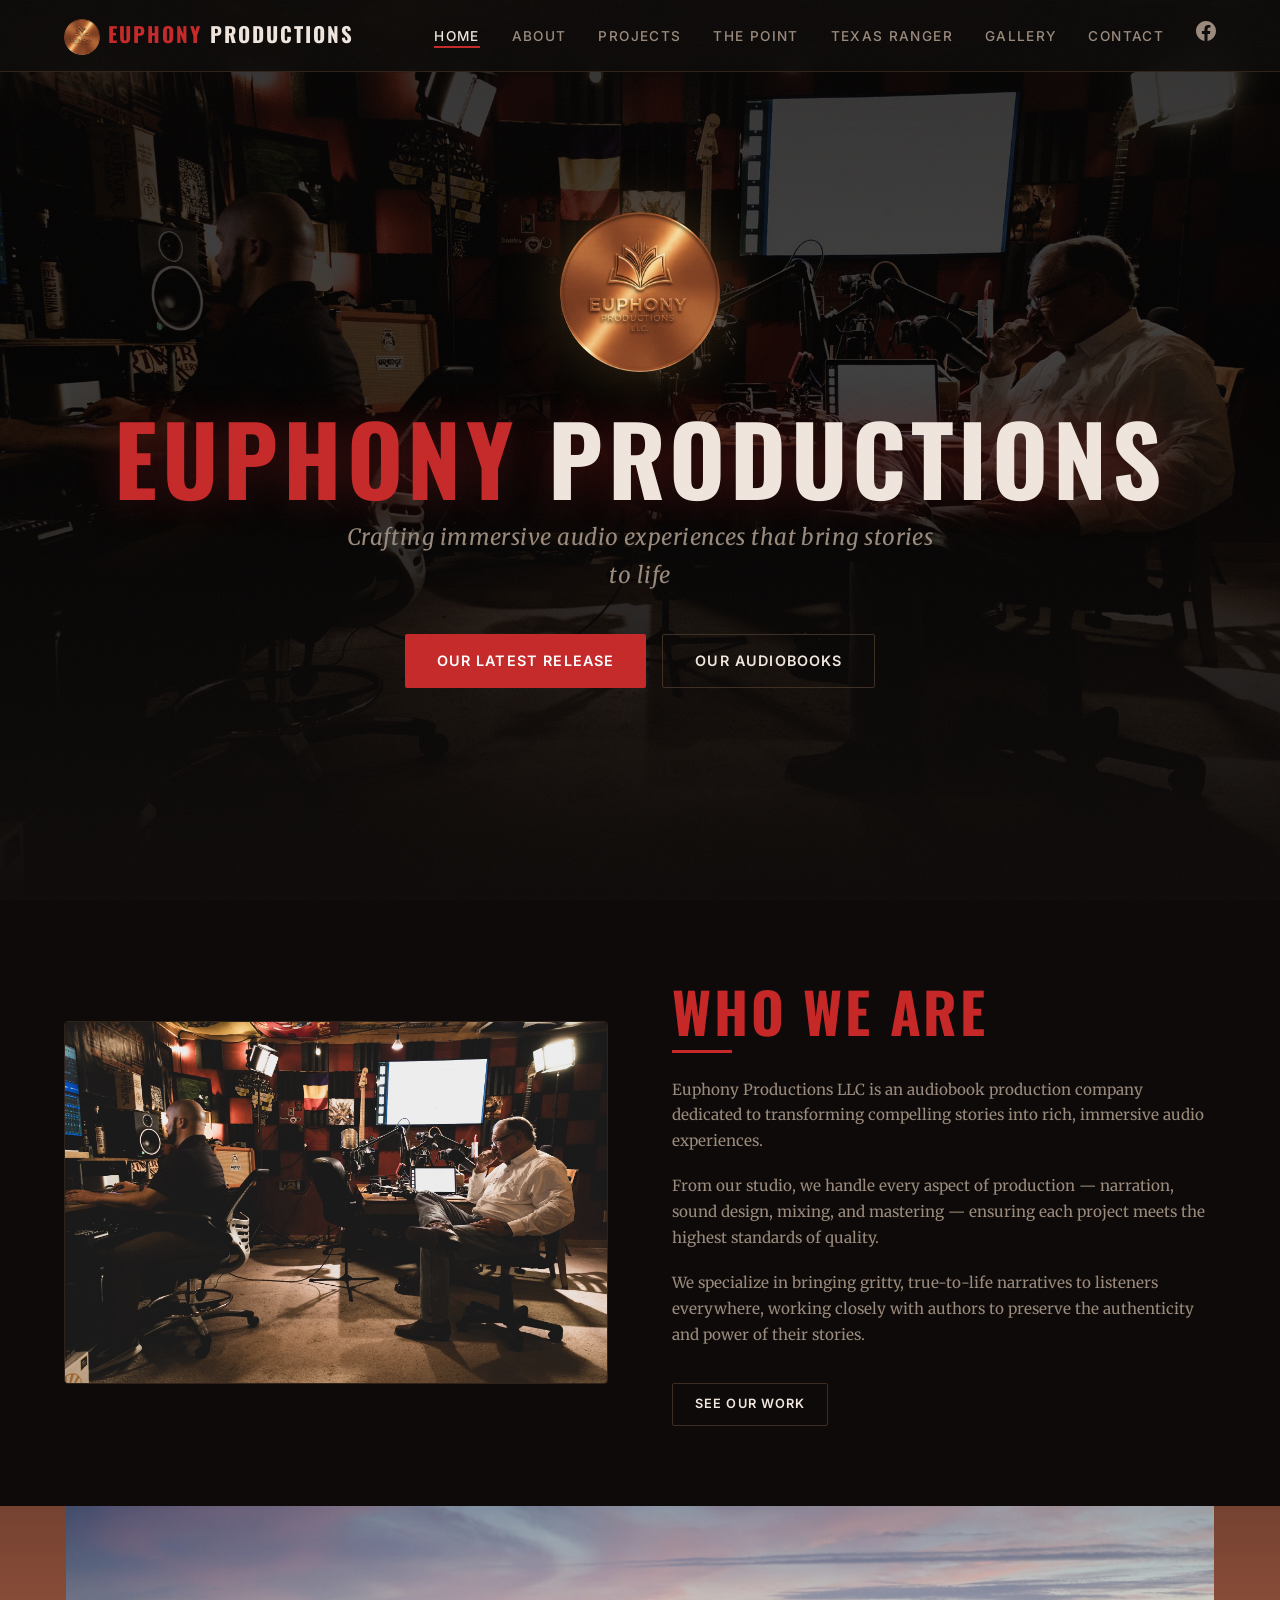
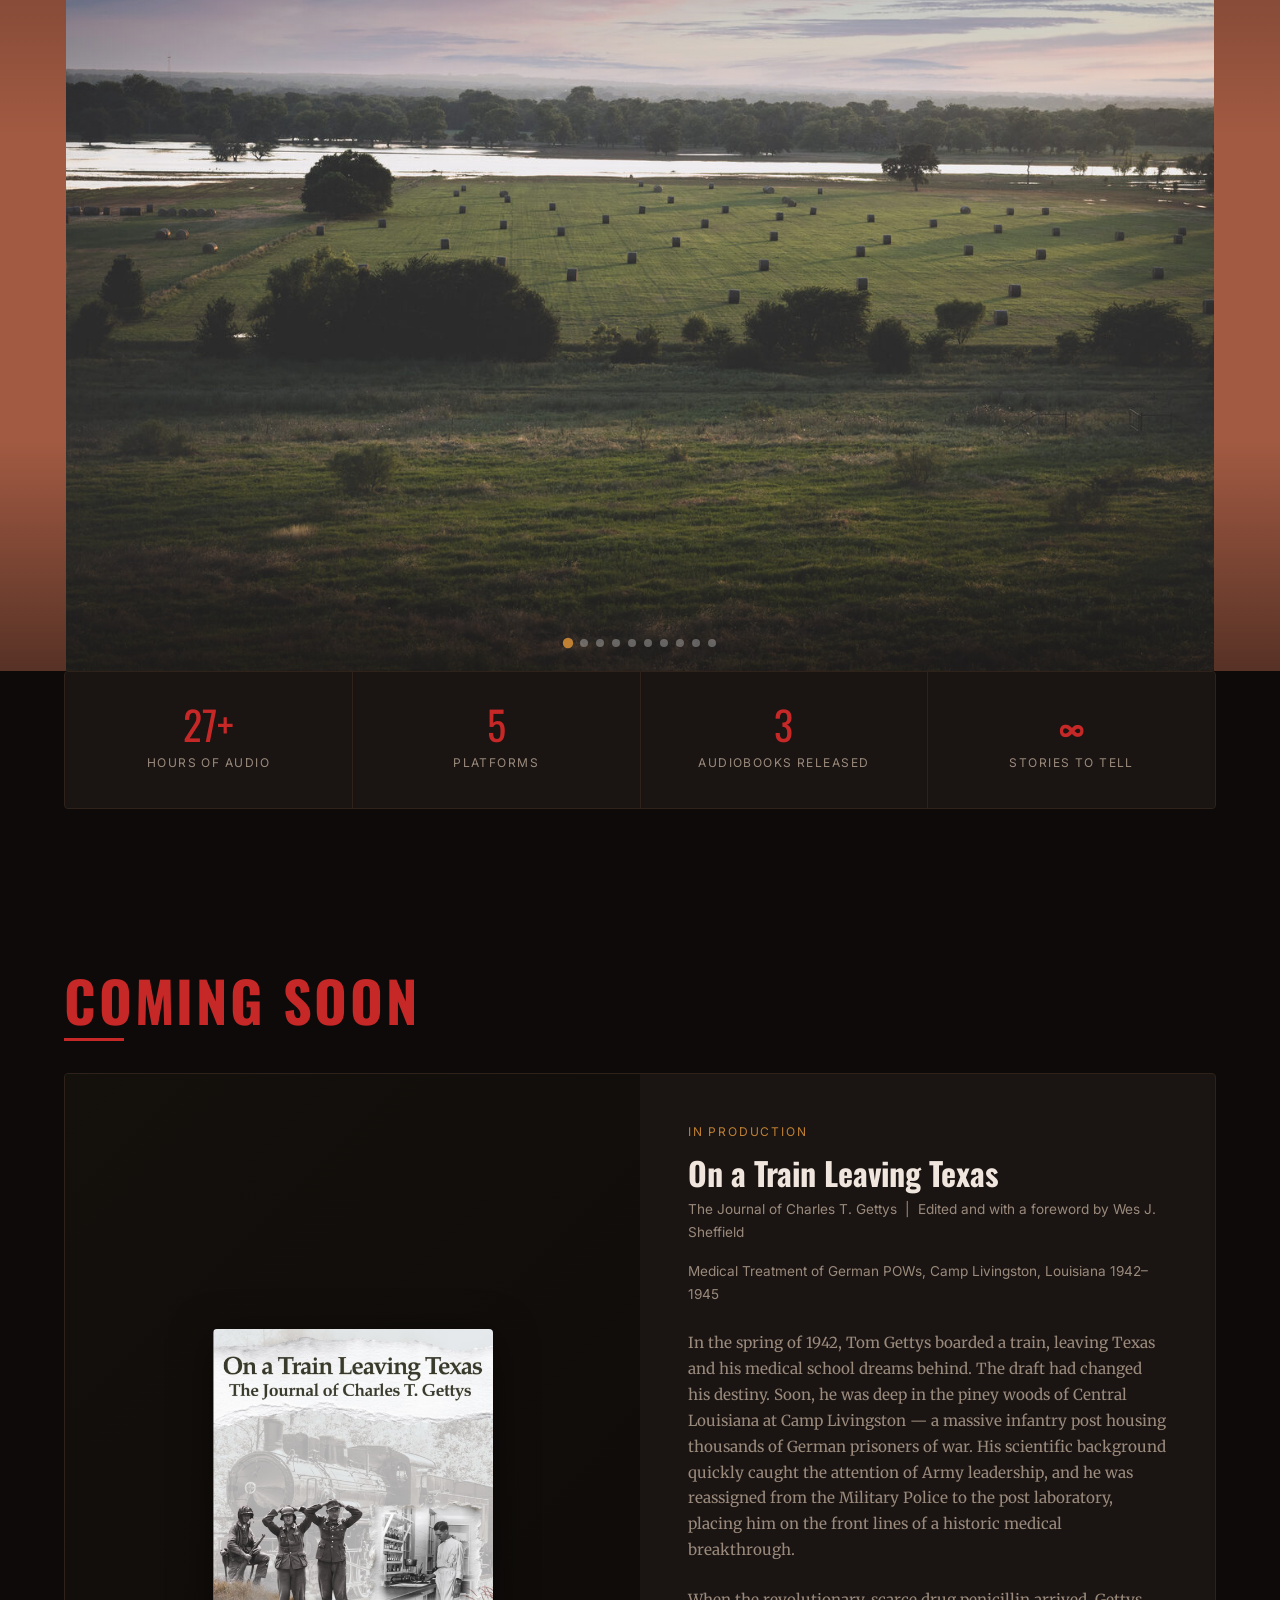
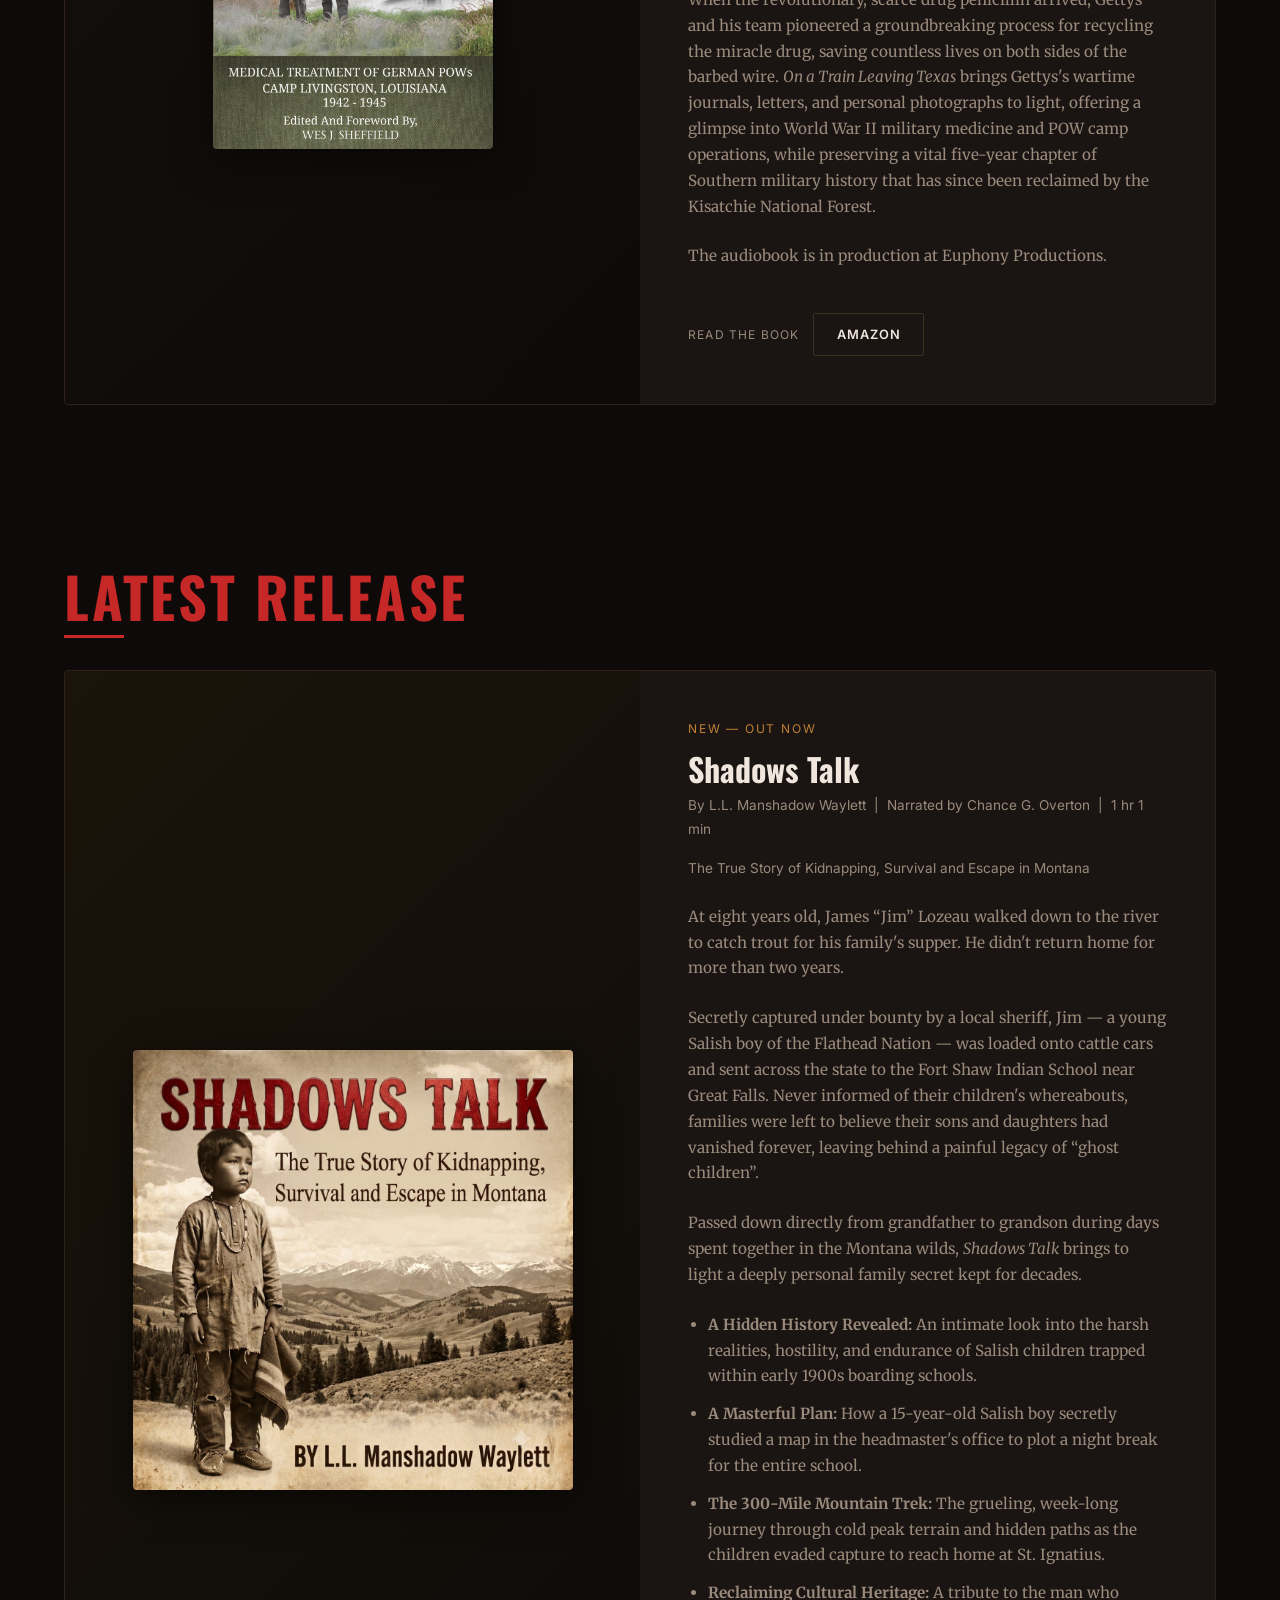
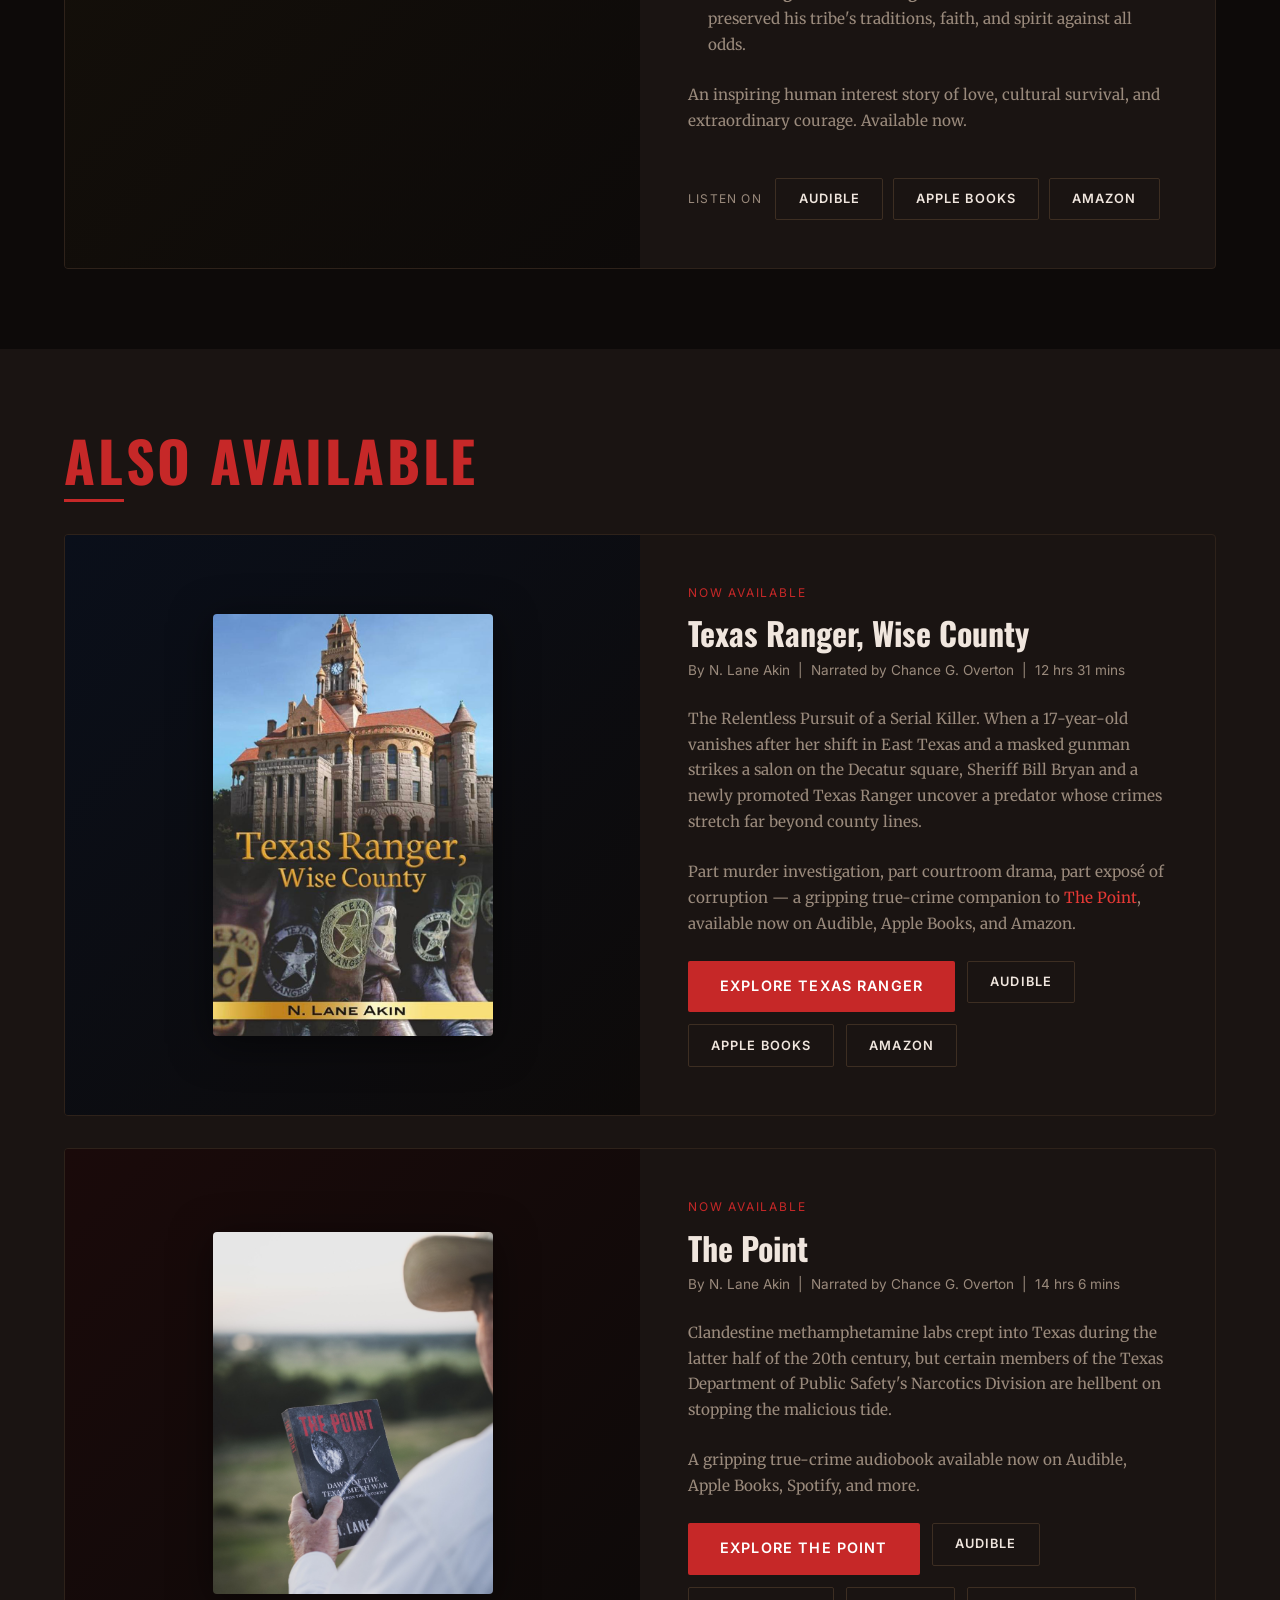
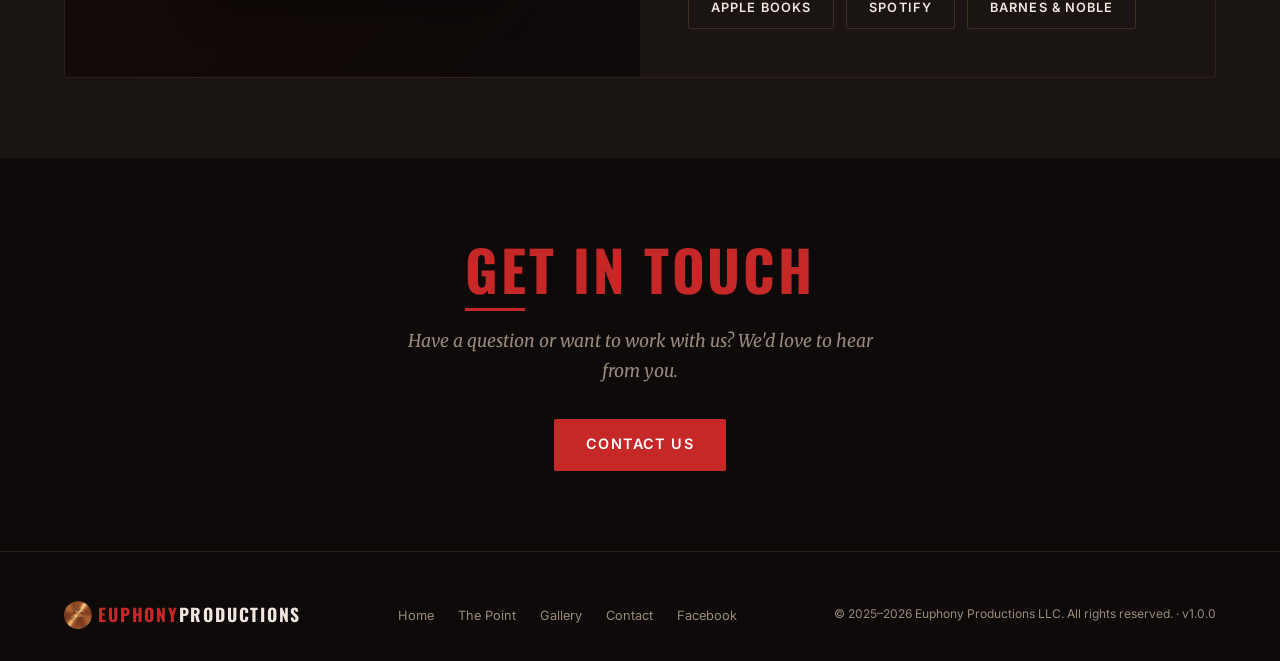
<file: index.html>
<!DOCTYPE html>
<html lang="en">
<head>
  <meta charset="UTF-8">
  <meta name="viewport" content="width=device-width, initial-scale=1.0">
  <title>Euphony Productions LLC — True-Crime Audiobooks by N. Lane Akin</title>
  <meta name="description" content="Euphony Productions LLC crafts immersive audiobooks — home of 'Shadows Talk' by L.L. Manshadow Waylett, plus 'The Point: Dawn of the Texas Meth War' and 'Texas Ranger, Wise County' by N. Lane Akin.">
  <meta name="keywords" content="Euphony Productions, Shadows Talk, L.L. Manshadow Waylett, Fort Shaw Indian School, Salish, N. Lane Akin, true crime audiobook, Texas Ranger Wise County, The Point Texas Meth War, Chance G. Overton, audiobook">
  <meta name="robots" content="index, follow">
  <meta name="author" content="N. Lane Akin">
  <meta name="theme-color" content="#0d0a09">
  <link rel="canonical" href="https://euphonyproductions.net/">
  <link rel="icon" type="image/png" href="/assets/euphony_logo_circle.png">
  <meta property="og:title" content="Euphony Productions LLC — True-Crime Audiobooks">
  <meta property="og:description" content="Crafting immersive audiobooks. Now available: 'Shadows Talk' by L.L. Manshadow Waylett, alongside 'The Point' and 'Texas Ranger, Wise County' by N. Lane Akin.">
  <meta property="og:type" content="website">
  <meta property="og:url" content="https://euphonyproductions.net/">
  <meta property="og:site_name" content="Euphony Productions LLC">
  <meta property="og:image" content="https://euphonyproductions.net/assets/studio.jpg">
  <meta name="twitter:card" content="summary_large_image">
  <meta name="twitter:title" content="Euphony Productions LLC — True-Crime Audiobooks">
  <meta name="twitter:description" content="Immersive audiobooks — 'Shadows Talk' by L.L. Manshadow Waylett, plus true crime by N. Lane Akin.">
  <meta name="twitter:image" content="https://euphonyproductions.net/assets/studio.jpg">
  <script type="application/ld+json">
  {
    "@context": "https://schema.org",
    "@type": "Organization",
    "name": "Euphony Productions LLC",
    "url": "https://euphonyproductions.net/",
    "logo": "https://euphonyproductions.net/assets/euphony_logo_circle.png",
    "description": "Audiobook production company crafting immersive true-crime audio experiences.",
    "sameAs": ["https://www.facebook.com/profile.php?id=61580489192746"]
  }
  </script>
  <link rel="preconnect" href="https://fonts.googleapis.com">
  <link rel="preconnect" href="https://fonts.gstatic.com" crossorigin>
  <link href="https://fonts.googleapis.com/css2?family=Inter:wght@300;400;500;600;700&family=Merriweather:ital,wght@0,300;0,400;0,700;1,400&family=Oswald:wght@400;500;600;700&display=swap" rel="stylesheet">
  <link rel="stylesheet" href="css/style.css">
  <style>
    .showcase {
      position: relative;
      width: 100%;
      height: 85vh;
      min-height: 500px;
      max-height: 900px;
      overflow: hidden;
      background: #a25a42;
    }

    .showcase-slide {
      position: absolute;
      inset: 0;
      opacity: 0;
      transition: opacity 1.5s ease-in-out;
    }

    .showcase-slide.active {
      opacity: 1;
    }

    .showcase-slide img {
      width: 100%;
      height: 100%;
      object-fit: contain;
      object-position: center center;
      animation: kenburns 12s ease-in-out infinite alternate;
    }

    .showcase-slide:nth-child(odd) img {
      animation-direction: alternate-reverse;
      transform-origin: 50% 40%;
    }

    .showcase-slide:nth-child(even) img {
      transform-origin: 50% 60%;
    }

    @keyframes kenburns {
      0% { transform: scale(1); }
      100% { transform: scale(1.08); }
    }

    .showcase-overlay {
      position: absolute;
      inset: 0;
      background: linear-gradient(
        to bottom,
        rgba(13, 10, 9, 0.3) 0%,
        transparent 30%,
        transparent 70%,
        rgba(13, 10, 9, 0.5) 100%
      );
      pointer-events: none;
    }

    .showcase-dots {
      position: absolute;
      bottom: 1.5rem;
      left: 50%;
      transform: translateX(-50%);
      display: flex;
      gap: 0.5rem;
      z-index: 2;
    }

    .showcase-dot {
      width: 8px;
      height: 8px;
      border-radius: 50%;
      background: rgba(255, 255, 255, 0.3);
      border: none;
      cursor: pointer;
      padding: 0;
      transition: background 0.3s, transform 0.3s;
    }

    .showcase-dot.active {
      background: var(--accent-warm);
      transform: scale(1.3);
    }
  </style>
</head>
<body>

  <!-- Navigation -->
  <nav class="nav">
    <div class="nav-inner">
      <a href="/" class="nav-logo"><img src="assets/euphony_logo_circle.png" alt="Euphony Productions" class="nav-logo-img"><span>Euphony</span> Productions</a>
      <button class="nav-toggle" aria-label="Toggle navigation" onclick="document.querySelector('.nav-links').classList.toggle('open')">
        <span></span><span></span><span></span>
      </button>
      <ul class="nav-links">
        <li><a href="/" class="active">Home</a></li>
        <li><a href="#about">About</a></li>
        <li><a href="#projects">Projects</a></li>
        <li><a href="thepoint/">The Point</a></li>
        <li><a href="texasranger/">Texas Ranger</a></li>
        <li><a href="gallery/">Gallery</a></li>
        <li><a href="contact/">Contact</a></li>
        <li><a href="https://www.facebook.com/profile.php?id=61580489192746" target="_blank" rel="noopener" class="social-link">
          <svg viewBox="0 0 24 24"><path d="M24 12.073c0-6.627-5.373-12-12-12s-12 5.373-12 12c0 5.99 4.388 10.954 10.125 11.854v-8.385H7.078v-3.47h3.047V9.43c0-3.007 1.792-4.669 4.533-4.669 1.312 0 2.686.235 2.686.235v2.953H15.83c-1.491 0-1.956.925-1.956 1.874v2.25h3.328l-.532 3.47h-2.796v8.385C19.612 23.027 24 18.062 24 12.073z"/></svg>
        </a></li>
      </ul>
    </div>
  </nav>

  <!-- Hero -->
  <section class="hero">
    <div class="hero-bg">
      <img src="assets/studio.jpg" alt="Euphony Productions recording studio" loading="eager">
    </div>
    <div class="hero-content">
      <img src="assets/euphony_logo_circle.png" alt="Euphony Productions LLC" class="hero-logo">
      <h1><span>Euphony</span> Productions</h1>
      <p class="hero-tagline">Crafting immersive audio experiences that bring stories to life</p>
      <div style="display:flex; gap:1rem; justify-content:center; flex-wrap:wrap;">
        <a href="#projects" class="btn btn-primary">Our Latest Release</a>
        <a href="#projects" class="btn btn-outline">Our Audiobooks</a>
      </div>
    </div>
  </section>

  <!-- About -->
  <section class="section" id="about">
    <div class="container">
      <div class="about-grid">
        <div class="about-image">
          <img src="assets/studio.jpg" alt="Inside the Euphony Productions studio">
        </div>
        <div class="about-text">
          <h2 class="section-title">Who We Are</h2>
          <p>Euphony Productions LLC is an audiobook production company dedicated to transforming compelling stories into rich, immersive audio experiences.</p>
          <p>From our studio, we handle every aspect of production — narration, sound design, mixing, and mastering — ensuring each project meets the highest standards of quality.</p>
          <p>We specialize in bringing gritty, true-to-life narratives to listeners everywhere, working closely with authors to preserve the authenticity and power of their stories.</p>
          <a href="#projects" class="btn btn-outline btn-sm" style="margin-top:1rem;">See Our Work</a>
        </div>
      </div>
    </div>
  </section>

  <!-- Photo Showcase -->
  <div class="showcase" id="showcase">
    <div class="showcase-slide active"><img src="assets/main-photos/main-24.jpg" alt="Texas countryside" loading="lazy"></div>
    <div class="showcase-slide"><img src="assets/main-photos/main-26.jpg" alt="The team" loading="lazy"></div>
    <div class="showcase-slide"><img src="assets/main-photos/main-28.jpg" alt="Portrait" loading="lazy"></div>
    <div class="showcase-slide"><img src="assets/main-photos/main-29.jpg" alt="Portrait" loading="lazy"></div>
    <div class="showcase-slide"><img src="assets/main-photos/main-30.jpg" alt="Author portrait" loading="lazy"></div>
    <div class="showcase-slide"><img src="assets/main-photos/main-31.jpg" alt="Portrait" loading="lazy"></div>
    <div class="showcase-slide"><img src="assets/main-photos/main-32.jpg" alt="Portrait" loading="lazy"></div>
    <div class="showcase-slide"><img src="assets/main-photos/main-36.jpg" alt="The crew" loading="lazy"></div>
    <div class="showcase-slide"><img src="assets/main-photos/main-37.jpg" alt="Portrait" loading="lazy"></div>
    <div class="showcase-slide"><img src="assets/main-photos/main-38.jpg" alt="Portrait" loading="lazy"></div>
    <div class="showcase-overlay"></div>
    <div class="showcase-dots" id="showcaseDots"></div>
  </div>

  <!-- Stats -->
  <section class="section" style="padding-top:0;">
    <div class="container">
      <div class="stats-bar">
        <div class="stat-item">
          <span class="stat-number">27+</span>
          <span class="stat-label">Hours of Audio</span>
        </div>
        <div class="stat-item">
          <span class="stat-number">5</span>
          <span class="stat-label">Platforms</span>
        </div>
        <div class="stat-item">
          <span class="stat-number">3</span>
          <span class="stat-label">Audiobooks Released</span>
        </div>
        <div class="stat-item">
          <span class="stat-number">&infin;</span>
          <span class="stat-label">Stories to Tell</span>
        </div>
      </div>
    </div>
  </section>

  <!-- Coming Soon -->
  <section class="section" id="coming-soon">
    <div class="container">
      <h2 class="section-title" style="margin-bottom:2rem;">Coming Soon</h2>
      <div class="featured-project">
        <div class="featured-inner">
          <div class="featured-image" style="background:linear-gradient(135deg, #14100c, #0d0a09);">
            <div class="book-cover">
              <img src="assets/on-a-train-leaving-texas.jpg" alt="On a Train Leaving Texas, The Journal of Charles T. Gettys book cover" style="max-width:280px; width:100%; border-radius:4px; box-shadow:0 8px 40px rgba(0,0,0,0.5);">
            </div>
          </div>
          <div class="featured-details">
            <span class="label" style="color:var(--accent-warm);">In Production</span>
            <h3 style="text-transform:none; letter-spacing:0;">On a Train Leaving Texas</h3>
            <p class="meta">The Journal of Charles T. Gettys &nbsp;|&nbsp; Edited and with a foreword by Wes J. Sheffield</p>
            <p class="meta" style="margin-top:-0.5rem;">Medical Treatment of German POWs, Camp Livingston, Louisiana 1942&ndash;1945</p>
            <p>In the spring of 1942, Tom Gettys boarded a train, leaving Texas and his medical school dreams behind. The draft had changed his destiny. Soon, he was deep in the piney woods of Central Louisiana at Camp Livingston &mdash; a massive infantry post housing thousands of German prisoners of war. His scientific background quickly caught the attention of Army leadership, and he was reassigned from the Military Police to the post laboratory, placing him on the front lines of a historic medical breakthrough.</p>
            <p>When the revolutionary, scarce drug penicillin arrived, Gettys and his team pioneered a groundbreaking process for recycling the miracle drug, saving countless lives on both sides of the barbed wire. <em>On a Train Leaving Texas</em> brings Gettys's wartime journals, letters, and personal photographs to light, offering a glimpse into World War II military medicine and POW camp operations, while preserving a vital five-year chapter of Southern military history that has since been reclaimed by the Kisatchie National Forest.</p>
            <p>The audiobook is in production at Euphony Productions.</p>
            <div style="display:flex; gap:0.6rem; flex-wrap:wrap; align-items:center; margin-top:1.25rem;">
              <span style="font-family:var(--font-sans); font-size:0.75rem; letter-spacing:0.1em; text-transform:uppercase; color:var(--text-muted); margin-right:0.25rem;">Read the book</span>
              <a href="https://www.amazon.com/Train-Leaving-Journal-Charles-Gettys/dp/B0H4JLC54X" target="_blank" rel="noopener" class="btn btn-outline btn-sm">Amazon</a>
            </div>
          </div>
        </div>
      </div>
    </div>
  </section>

  <!-- Latest Release -->
  <section class="section" id="projects">
    <div class="container">
      <h2 class="section-title" style="margin-bottom:2rem;">Latest Release</h2>
      <div class="featured-project">
        <div class="featured-inner">
          <div class="featured-image" style="background:linear-gradient(135deg, #1a140a, #0d0a09);">
            <div class="book-cover">
              <img src="assets/shadows-talk.jpg" alt="Shadows Talk book cover" style="max-width:440px; width:100%; border-radius:4px; box-shadow:0 8px 40px rgba(0,0,0,0.5);">
            </div>
          </div>
          <div class="featured-details">
            <span class="label" style="color:var(--accent-warm);">New &mdash; Out Now</span>
            <h3 style="text-transform:none; letter-spacing:0;">Shadows Talk</h3>
            <p class="meta">By L.L. Manshadow Waylett &nbsp;|&nbsp; Narrated by Chance G. Overton &nbsp;|&nbsp; 1 hr 1 min</p>
            <p class="meta" style="margin-top:-0.5rem;">The True Story of Kidnapping, Survival and Escape in Montana</p>
            <p>At eight years old, James &ldquo;Jim&rdquo; Lozeau walked down to the river to catch trout for his family's supper. He didn't return home for more than two years.</p>
            <p>Secretly captured under bounty by a local sheriff, Jim &mdash; a young Salish boy of the Flathead Nation &mdash; was loaded onto cattle cars and sent across the state to the Fort Shaw Indian School near Great Falls. Never informed of their children's whereabouts, families were left to believe their sons and daughters had vanished forever, leaving behind a painful legacy of &ldquo;ghost children&rdquo;.</p>
            <p>Passed down directly from grandfather to grandson during days spent together in the Montana wilds, <em>Shadows Talk</em> brings to light a deeply personal family secret kept for decades.</p>
            <ul style="color:var(--text-muted); font-size:0.95rem; margin:0 0 1.5rem; padding-left:1.25rem; display:flex; flex-direction:column; gap:0.75rem;">
              <li><strong>A Hidden History Revealed:</strong> An intimate look into the harsh realities, hostility, and endurance of Salish children trapped within early 1900s boarding schools.</li>
              <li><strong>A Masterful Plan:</strong> How a 15-year-old Salish boy secretly studied a map in the headmaster's office to plot a night break for the entire school.</li>
              <li><strong>The 300-Mile Mountain Trek:</strong> The grueling, week-long journey through cold peak terrain and hidden paths as the children evaded capture to reach home at St.&nbsp;Ignatius.</li>
              <li><strong>Reclaiming Cultural Heritage:</strong> A tribute to the man who preserved his tribe's traditions, faith, and spirit against all odds.</li>
            </ul>
            <p>An inspiring human interest story of love, cultural survival, and extraordinary courage. Available now.</p>
            <div style="display:flex; gap:0.6rem; flex-wrap:wrap; align-items:center; margin-top:1.25rem;">
              <span style="font-family:var(--font-sans); font-size:0.75rem; letter-spacing:0.1em; text-transform:uppercase; color:var(--text-muted); margin-right:0.25rem;">Listen on</span>
              <a href="https://www.audible.com/pd/Shadows-Talk-Audiobook/B0HK8PN73S" target="_blank" rel="noopener" class="btn btn-outline btn-sm">Audible</a>
              <a href="https://books.apple.com/us/audiobook/shadows-talk-unabridged/id6814548036" target="_blank" rel="noopener" class="btn btn-outline btn-sm">Apple Books</a>
              <a href="https://www.amazon.com/Shadows-Talk-Manshadow-Waylett-ebook/dp/B004OEKH3S" target="_blank" rel="noopener" class="btn btn-outline btn-sm">Amazon</a>
            </div>
          </div>
        </div>
      </div>
    </div>
  </section>

  <!-- Also Available -->
  <section class="section" id="also-available" style="background:var(--bg-card);">
    <div class="container">
      <h2 class="section-title" style="margin-bottom:2rem;">Also Available</h2>
      <div style="display:flex; flex-direction:column; gap:2rem;">

        <div class="featured-project">
          <div class="featured-inner">
            <div class="featured-image" style="background:linear-gradient(135deg, #0a0f1a, #0d0a09);">
              <div class="book-cover">
                <img src="assets/Texas Ranger, Wise County.jpg" alt="Texas Ranger, Wise County book cover" style="max-width:280px; width:100%; border-radius:4px; box-shadow:0 8px 40px rgba(0,0,0,0.5);">
              </div>
            </div>
            <div class="featured-details">
              <span class="label">Now Available</span>
              <h3 style="text-transform:none; letter-spacing:0;">Texas Ranger, Wise County</h3>
              <p class="meta">By N. Lane Akin &nbsp;|&nbsp; Narrated by Chance G. Overton &nbsp;|&nbsp; 12 hrs 31 mins</p>
              <p>The Relentless Pursuit of a Serial Killer. When a 17-year-old vanishes after her shift in East Texas and a masked gunman strikes a salon on the Decatur square, Sheriff Bill Bryan and a newly promoted Texas Ranger uncover a predator whose crimes stretch far beyond county lines.</p>
              <p>Part murder investigation, part courtroom drama, part expos&eacute; of corruption &mdash; a gripping true-crime companion to <a href="thepoint/">The Point</a>, available now on Audible, Apple Books, and Amazon.</p>
              <div style="display:flex; gap:0.75rem; flex-wrap:wrap; align-items:center;">
                <a href="texasranger/" class="btn btn-primary">Explore Texas Ranger</a>
                <a href="https://www.audible.com/pd/Texas-Ranger-Wise-County-Audiobook/B0H3CRGWFT" target="_blank" rel="noopener" class="btn btn-outline btn-sm">Audible</a>
                <a href="https://books.apple.com/us/audiobook/texas-ranger-wise-county-the-relentless-pursuit/id6775537355" target="_blank" rel="noopener" class="btn btn-outline btn-sm">Apple Books</a>
                <a href="https://www.amazon.com/Texas-Ranger-Wise-County-Relentless/dp/B0H3CM552D" target="_blank" rel="noopener" class="btn btn-outline btn-sm">Amazon</a>
              </div>
            </div>
          </div>
        </div>

        <div class="featured-project">
          <div class="featured-inner">
            <div class="featured-image" style="background:linear-gradient(135deg, #1a0a0a, #0d0a09);">
              <div class="book-cover">
                <img src="assets/the_point.jpg" alt="The Point book cover" style="max-width:280px; width:100%; border-radius:4px; box-shadow:0 8px 40px rgba(0,0,0,0.5);">
              </div>
            </div>
            <div class="featured-details">
              <span class="label">Now Available</span>
              <h3 style="text-transform:none; letter-spacing:0;">The Point</h3>
              <p class="meta">By N. Lane Akin &nbsp;|&nbsp; Narrated by Chance G. Overton &nbsp;|&nbsp; 14 hrs 6 mins</p>
              <p>Clandestine methamphetamine labs crept into Texas during the latter half of the 20th century, but certain members of the Texas Department of Public Safety's Narcotics Division are hellbent on stopping the malicious tide.</p>
              <p>A gripping true-crime audiobook available now on Audible, Apple Books, Spotify, and more.</p>
              <div style="display:flex; gap:0.75rem; flex-wrap:wrap; align-items:center;">
                <a href="thepoint/" class="btn btn-primary">Explore The Point</a>
                <a href="https://www.audible.com/pd/The-Point-Audiobook/B0FMKQMM8N" target="_blank" rel="noopener" class="btn btn-outline btn-sm">Audible</a>
                <a href="https://books.apple.com/us/audiobook/the-point-dawn-of-the-texas-meth-war-based-upon-true-stories/id1835253192" target="_blank" rel="noopener" class="btn btn-outline btn-sm">Apple Books</a>
                <a href="https://open.spotify.com/show/153Or6AjRRaQOyzxxKQxpm" target="_blank" rel="noopener" class="btn btn-outline btn-sm">Spotify</a>
                <a href="https://www.barnesandnoble.com/w/the-point-n-lane-akin/1144982049?ean=2940195292713" target="_blank" rel="noopener" class="btn btn-outline btn-sm">Barnes &amp; Noble</a>
              </div>
            </div>
          </div>
        </div>

      </div>
    </div>
  </section>

  <!-- Connect -->
  <section class="section" id="connect">
    <div class="container" style="text-align:center;">
      <h2 class="section-title">Get In Touch</h2>
      <p class="section-subtitle" style="max-width:500px; margin:0 auto 2rem;">Have a question or want to work with us? We'd love to hear from you.</p>
      <a href="contact/" class="btn btn-primary">Contact Us</a>
    </div>
  </section>

  <!-- Footer -->
  <footer class="footer">
    <div class="container">
      <div class="footer-inner">
        <div class="footer-logo"><img src="assets/euphony_logo_circle.png" alt="" class="footer-logo-img"><span>Euphony</span> Productions</div>
        <ul class="footer-links">
          <li><a href="/">Home</a></li>
          <li><a href="thepoint/">The Point</a></li>
          <li><a href="gallery/">Gallery</a></li>
          <li><a href="contact/">Contact</a></li>
          <li><a href="https://www.facebook.com/profile.php?id=61580489192746" target="_blank" rel="noopener">Facebook</a></li>
        </ul>
        <p class="footer-copy">&copy; 2025&ndash;2026 Euphony Productions LLC. All rights reserved. &middot; v1.0.0</p>
      </div>
    </div>
  </footer>

  <!-- Showcase Script -->
  <script>
    const slides = document.querySelectorAll('.showcase-slide');
    const dotsContainer = document.getElementById('showcaseDots');
    let current = 0;
    let interval;

    slides.forEach((_, i) => {
      const dot = document.createElement('button');
      dot.classList.add('showcase-dot');
      if (i === 0) dot.classList.add('active');
      dot.setAttribute('aria-label', 'Photo ' + (i + 1));
      dot.addEventListener('click', () => goTo(i));
      dotsContainer.appendChild(dot);
    });

    const dots = document.querySelectorAll('.showcase-dot');

    function goTo(index) {
      slides[current].classList.remove('active');
      dots[current].classList.remove('active');
      current = index;
      slides[current].classList.add('active');
      dots[current].classList.add('active');
      resetInterval();
    }

    function next() {
      goTo((current + 1) % slides.length);
    }

    function resetInterval() {
      clearInterval(interval);
      interval = setInterval(next, 5000);
    }

    resetInterval();
  </script>

</body>
</html>
</file>
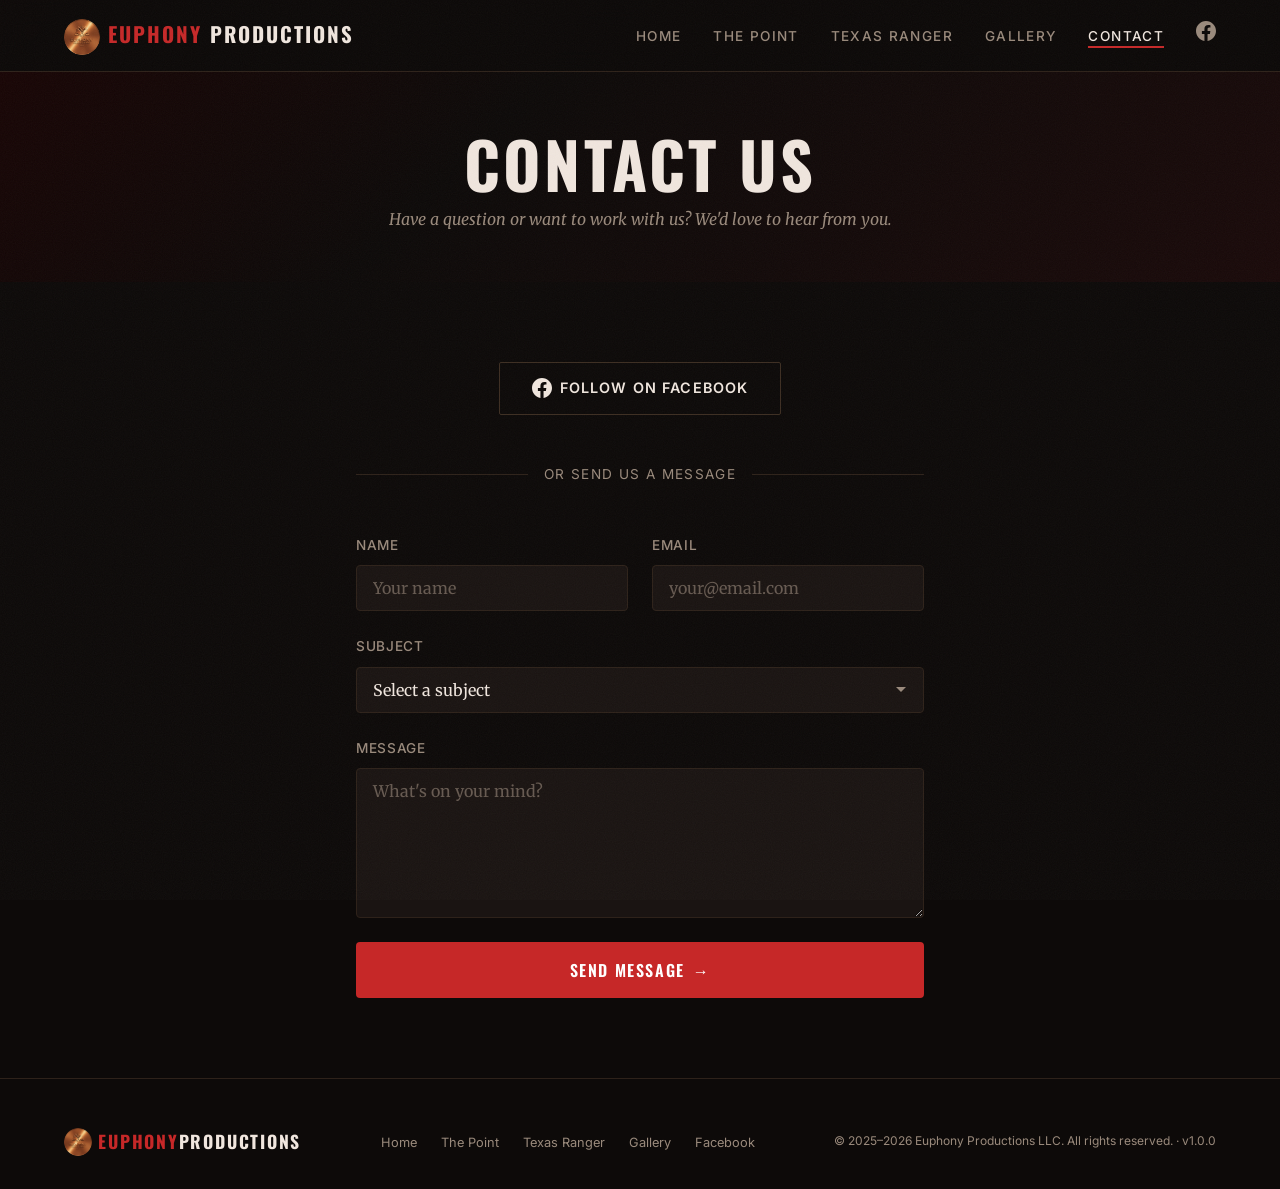
<file: contact/index.html>
<!DOCTYPE html>
<html lang="en">
<head>
  <meta charset="UTF-8">
  <meta name="viewport" content="width=device-width, initial-scale=1.0">
  <title>Contact — Euphony Productions</title>
  <meta name="description" content="Get in touch with Euphony Productions LLC — questions, audiobook inquiries, or collaboration. Send us a message or follow us on Facebook.">
  <meta name="robots" content="index, follow">
  <meta name="theme-color" content="#0d0a09">
  <link rel="canonical" href="https://euphonyproductions.net/contact/">
  <link rel="icon" type="image/png" href="/assets/euphony_logo_circle.png">
  <meta property="og:title" content="Contact — Euphony Productions">
  <meta property="og:description" content="Get in touch with Euphony Productions LLC — audiobook inquiries and collaboration.">
  <meta property="og:type" content="website">
  <meta property="og:url" content="https://euphonyproductions.net/contact/">
  <meta property="og:site_name" content="Euphony Productions LLC">
  <meta property="og:image" content="https://euphonyproductions.net/assets/euphony_logo_circle.png">
  <meta name="twitter:card" content="summary">
  <meta name="twitter:title" content="Contact — Euphony Productions">
  <meta name="twitter:description" content="Get in touch with Euphony Productions LLC.">
  <meta name="twitter:image" content="https://euphonyproductions.net/assets/euphony_logo_circle.png">
  <link rel="preconnect" href="https://fonts.googleapis.com">
  <link rel="preconnect" href="https://fonts.gstatic.com" crossorigin>
  <link href="https://fonts.googleapis.com/css2?family=Inter:wght@300;400;500;600;700&family=Merriweather:ital,wght@0,300;0,400;0,700;1,400&family=Oswald:wght@400;500;600;700&display=swap" rel="stylesheet">
  <link rel="stylesheet" href="../css/style.css">
  <style>
    .contact-hero {
      padding: 8rem 2rem 3rem;
      text-align: center;
      background: linear-gradient(135deg, #1a0505 0%, #0d0a09 40%, #1a0a0a 100%);
    }

    .contact-hero h1 {
      font-size: clamp(2.5rem, 6vw, 4rem);
      color: var(--text-primary);
      margin-bottom: 0.5rem;
    }

    .contact-hero p {
      font-family: var(--font-body);
      color: var(--text-muted);
      font-style: italic;
      max-width: 600px;
      margin: 0 auto;
    }

    .contact-content {
      max-width: 600px;
      margin: 0 auto;
      padding: 0 1rem;
    }

    .contact-social {
      text-align: center;
      margin-bottom: 3rem;
    }

    .contact-divider {
      display: flex;
      align-items: center;
      gap: 1rem;
      margin-bottom: 3rem;
      color: var(--text-muted);
      font-family: var(--font-sans);
      font-size: 0.85rem;
      text-transform: uppercase;
      letter-spacing: 0.1em;
    }

    .contact-divider::before,
    .contact-divider::after {
      content: '';
      flex: 1;
      height: 1px;
      background: var(--border-color);
    }

    .contact-form {
      display: flex;
      flex-direction: column;
      gap: 1.5rem;
    }

    .form-row {
      display: grid;
      grid-template-columns: 1fr 1fr;
      gap: 1.5rem;
    }

    @media (max-width: 500px) {
      .form-row { grid-template-columns: 1fr; }
    }

    .form-group {
      display: flex;
      flex-direction: column;
      gap: 0.5rem;
    }

    .form-label {
      font-family: var(--font-sans);
      font-size: 0.85rem;
      font-weight: 500;
      color: var(--text-muted);
      text-transform: uppercase;
      letter-spacing: 0.05em;
    }

    .form-input,
    .form-select,
    .form-textarea {
      font-family: var(--font-body);
      font-size: 1rem;
      color: var(--text-primary);
      background: var(--bg-card);
      border: 1px solid var(--border-color);
      border-radius: 4px;
      padding: 0.75rem 1rem;
      transition: border-color 0.3s ease;
      width: 100%;
    }

    .form-input:focus,
    .form-select:focus,
    .form-textarea:focus {
      outline: none;
      border-color: var(--accent-red);
    }

    .form-input::placeholder,
    .form-textarea::placeholder {
      color: var(--text-muted);
      opacity: 0.6;
    }

    .form-select {
      cursor: pointer;
      appearance: none;
      background-image: url("data:image/svg+xml,%3Csvg xmlns='http://www.w3.org/2000/svg' width='12' height='12' viewBox='0 0 12 12'%3E%3Cpath fill='%239a8a7c' d='M6 8L1 3h10z'/%3E%3C/svg%3E");
      background-repeat: no-repeat;
      background-position: right 1rem center;
      padding-right: 2.5rem;
    }

    .form-select option {
      background: var(--bg-card);
      color: var(--text-primary);
    }

    .form-textarea {
      min-height: 150px;
      resize: vertical;
    }

    .submit-btn {
      font-family: var(--font-display);
      font-size: 1rem;
      font-weight: 600;
      text-transform: uppercase;
      letter-spacing: 0.1em;
      color: #fff;
      background: var(--accent-red);
      border: none;
      border-radius: 4px;
      padding: 1rem 2rem;
      cursor: pointer;
      transition: background 0.3s ease;
      display: inline-flex;
      align-items: center;
      justify-content: center;
      gap: 0.5rem;
    }

    .submit-btn:hover {
      background: var(--accent-red-light);
    }

    .submit-btn:disabled {
      opacity: 0.6;
      cursor: not-allowed;
    }

    .form-status {
      font-family: var(--font-sans);
      font-size: 0.9rem;
      padding: 0.75rem 1rem;
      border-radius: 4px;
      display: none;
      text-align: center;
    }

    .form-status.success {
      display: block;
      background: rgba(46, 125, 50, 0.15);
      border: 1px solid rgba(46, 125, 50, 0.3);
      color: #66bb6a;
    }

    .form-status.error {
      display: block;
      background: rgba(198, 40, 40, 0.15);
      border: 1px solid rgba(198, 40, 40, 0.3);
      color: var(--accent-red-light);
    }
  </style>
</head>
<body>

  <!-- Navigation -->
  <nav class="nav">
    <div class="nav-inner">
      <a href="/" class="nav-logo"><img src="../assets/euphony_logo_circle.png" alt="Euphony Productions" class="nav-logo-img"><span>Euphony</span> Productions</a>
      <button class="nav-toggle" aria-label="Toggle navigation" onclick="document.querySelector('.nav-links').classList.toggle('open')">
        <span></span><span></span><span></span>
      </button>
      <ul class="nav-links">
        <li><a href="/">Home</a></li>
        <li><a href="../thepoint/">The Point</a></li>
        <li><a href="../texasranger/">Texas Ranger</a></li>
        <li><a href="../gallery/">Gallery</a></li>
        <li><a href="./" class="active">Contact</a></li>
        <li><a href="https://www.facebook.com/profile.php?id=61580489192746" target="_blank" rel="noopener" class="social-link">
          <svg viewBox="0 0 24 24"><path d="M24 12.073c0-6.627-5.373-12-12-12s-12 5.373-12 12c0 5.99 4.388 10.954 10.125 11.854v-8.385H7.078v-3.47h3.047V9.43c0-3.007 1.792-4.669 4.533-4.669 1.312 0 2.686.235 2.686.235v2.953H15.83c-1.491 0-1.956.925-1.956 1.874v2.25h3.328l-.532 3.47h-2.796v8.385C19.612 23.027 24 18.062 24 12.073z"/></svg>
        </a></li>
      </ul>
    </div>
  </nav>

  <!-- Hero -->
  <div class="contact-hero">
    <h1>Contact Us</h1>
    <p>Have a question or want to work with us? We'd love to hear from you.</p>
  </div>

  <!-- Contact Content -->
  <section class="section">
    <div class="contact-content">

      <!-- Social -->
      <div class="contact-social">
        <a href="https://www.facebook.com/profile.php?id=61580489192746" target="_blank" rel="noopener" class="btn btn-outline">
          <svg width="20" height="20" viewBox="0 0 24 24" fill="currentColor"><path d="M24 12.073c0-6.627-5.373-12-12-12s-12 5.373-12 12c0 5.99 4.388 10.954 10.125 11.854v-8.385H7.078v-3.47h3.047V9.43c0-3.007 1.792-4.669 4.533-4.669 1.312 0 2.686.235 2.686.235v2.953H15.83c-1.491 0-1.956.925-1.956 1.874v2.25h3.328l-.532 3.47h-2.796v8.385C19.612 23.027 24 18.062 24 12.073z"/></svg>
          Follow on Facebook
        </a>
      </div>

      <!-- Divider -->
      <div class="contact-divider">or send us a message</div>

      <!-- Contact Form -->
      <form id="contactForm" class="contact-form" autocomplete="on">
        <div class="form-row">
          <div class="form-group">
            <label class="form-label" for="name">Name</label>
            <input class="form-input" type="text" id="name" name="name" placeholder="Your name" required>
          </div>
          <div class="form-group">
            <label class="form-label" for="email">Email</label>
            <input class="form-input" type="email" id="email" name="email" placeholder="your@email.com" required>
          </div>
        </div>
        <div class="form-group">
          <label class="form-label" for="subject">Subject</label>
          <select class="form-select" id="subject" name="subject" required>
            <option value="" disabled selected>Select a subject</option>
            <option value="General">General</option>
            <option value="Audiobook">Audiobook</option>
            <option value="Collaboration">Collaboration</option>
            <option value="Other">Other</option>
          </select>
        </div>
        <div class="form-group">
          <label class="form-label" for="message">Message</label>
          <textarea class="form-textarea" id="message" name="message" placeholder="What's on your mind?" required></textarea>
        </div>
        <button type="submit" class="submit-btn" id="submitBtn">
          Send Message
          <span>&#8594;</span>
        </button>
        <div class="form-status" id="formStatus"></div>
      </form>

    </div>
  </section>

  <!-- Footer -->
  <footer class="footer">
    <div class="container">
      <div class="footer-inner">
        <div class="footer-logo"><img src="../assets/euphony_logo_circle.png" alt="" class="footer-logo-img"><span>Euphony</span> Productions</div>
        <ul class="footer-links">
          <li><a href="/">Home</a></li>
          <li><a href="../thepoint/">The Point</a></li>
          <li><a href="../texasranger/">Texas Ranger</a></li>
          <li><a href="../gallery/">Gallery</a></li>
          <li><a href="https://www.facebook.com/profile.php?id=61580489192746" target="_blank" rel="noopener">Facebook</a></li>
        </ul>
        <p class="footer-copy">&copy; 2025&ndash;2026 Euphony Productions LLC. All rights reserved. &middot; v1.0.0</p>
      </div>
    </div>
  </footer>

  <!-- Contact Form Script -->
  <script>
    var form = document.getElementById('contactForm');
    var btn = document.getElementById('submitBtn');
    var status = document.getElementById('formStatus');
    var statusTimeout;

    function showStatus(msg, type) {
      status.textContent = msg;
      status.className = 'form-status ' + type;
      clearTimeout(statusTimeout);
      statusTimeout = setTimeout(function() {
        status.className = 'form-status';
      }, 6000);
    }

    form.addEventListener('submit', async function(e) {
      e.preventDefault();

      var name = form.name.value.trim();
      var email = form.email.value.trim();
      var subject = form.subject.value;
      var message = form.message.value.trim();

      if (!name || !email || !subject || !message) {
        showStatus('Please fill out all fields.', 'error');
        return;
      }

      btn.disabled = true;
      btn.textContent = 'Sending...';

      try {
        var res = await fetch('/api/contact/send', {
          method: 'POST',
          body: new FormData(form),
        });

        var data = await res.json();

        if (res.ok && data.ok) {
          showStatus('Message sent! We\'ll get back to you soon.', 'success');
          form.reset();
        } else {
          showStatus(data.error || 'Something went wrong. Please try again.', 'error');
        }
      } catch (err) {
        showStatus('Network error. Please try again later.', 'error');
      }

      btn.disabled = false;
      btn.innerHTML = 'Send Message <span>&#8594;</span>';
    });
  </script>

</body>
</html>
</file>
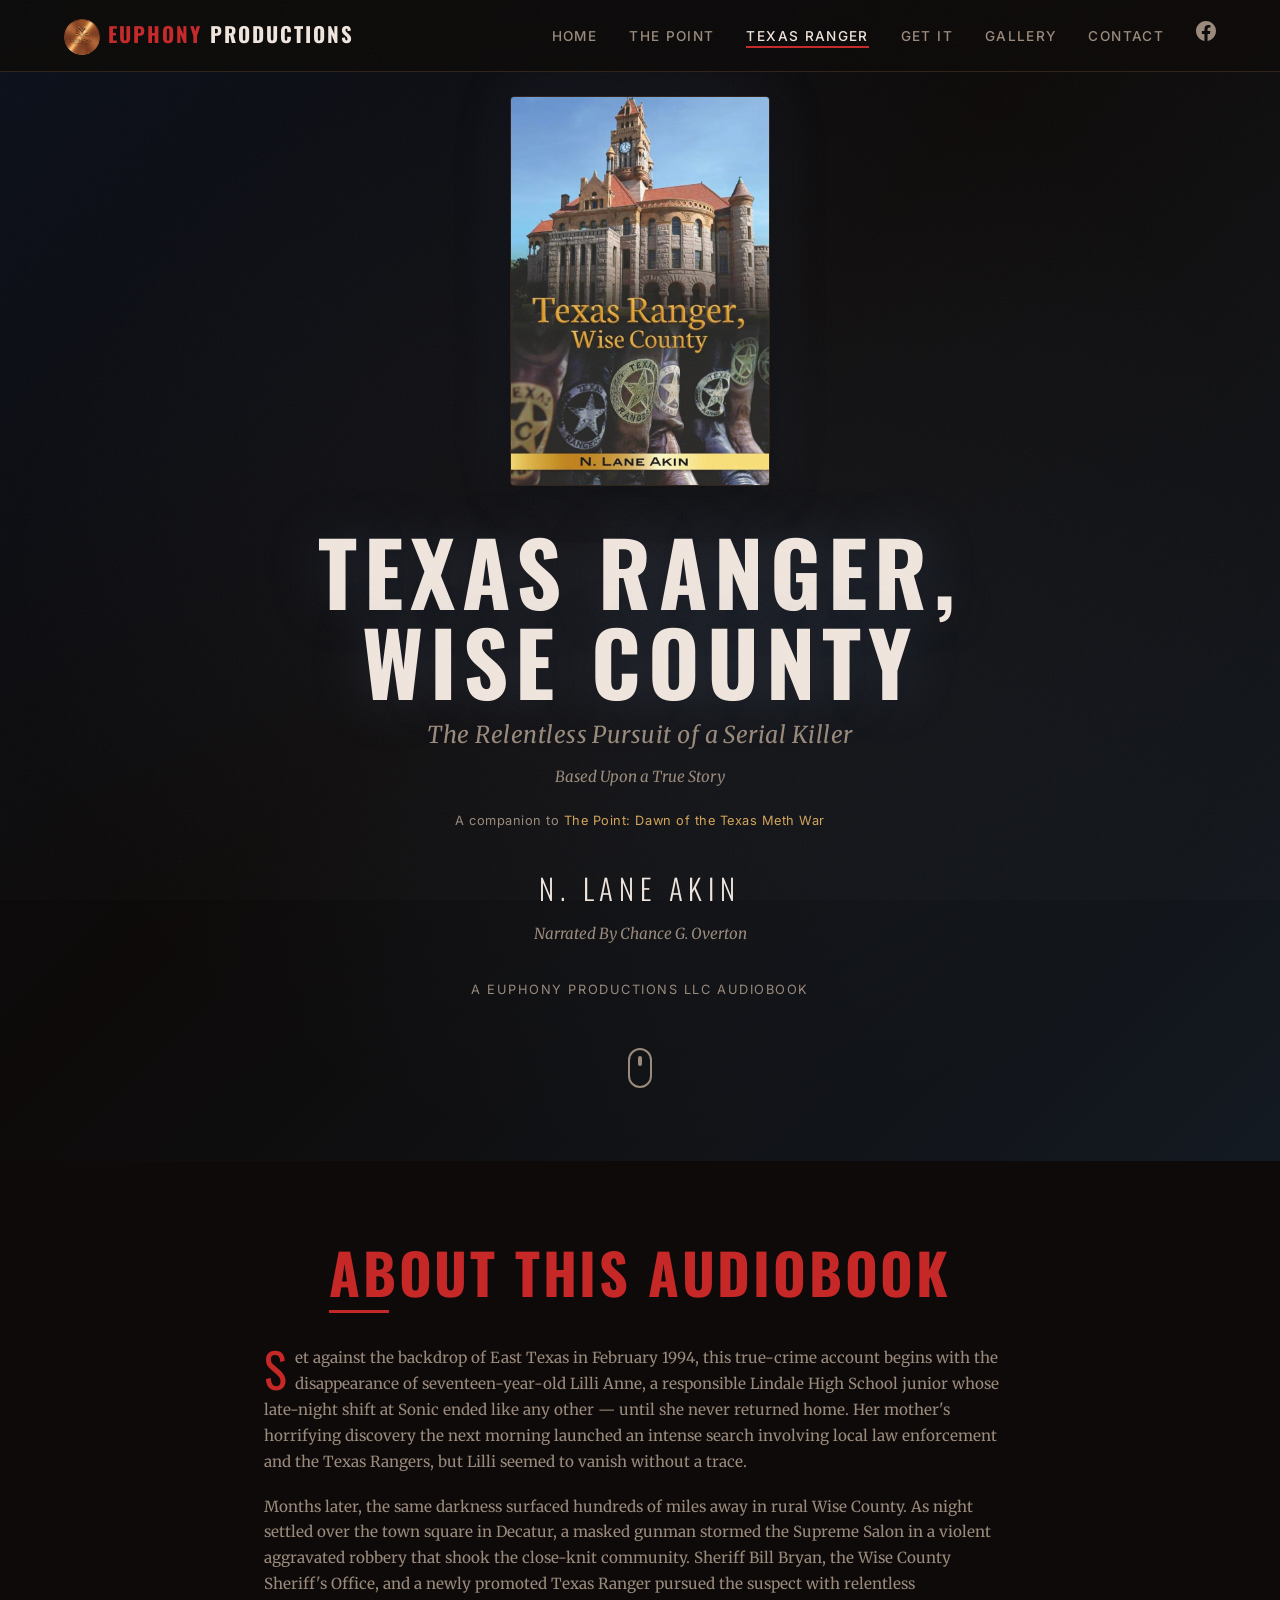
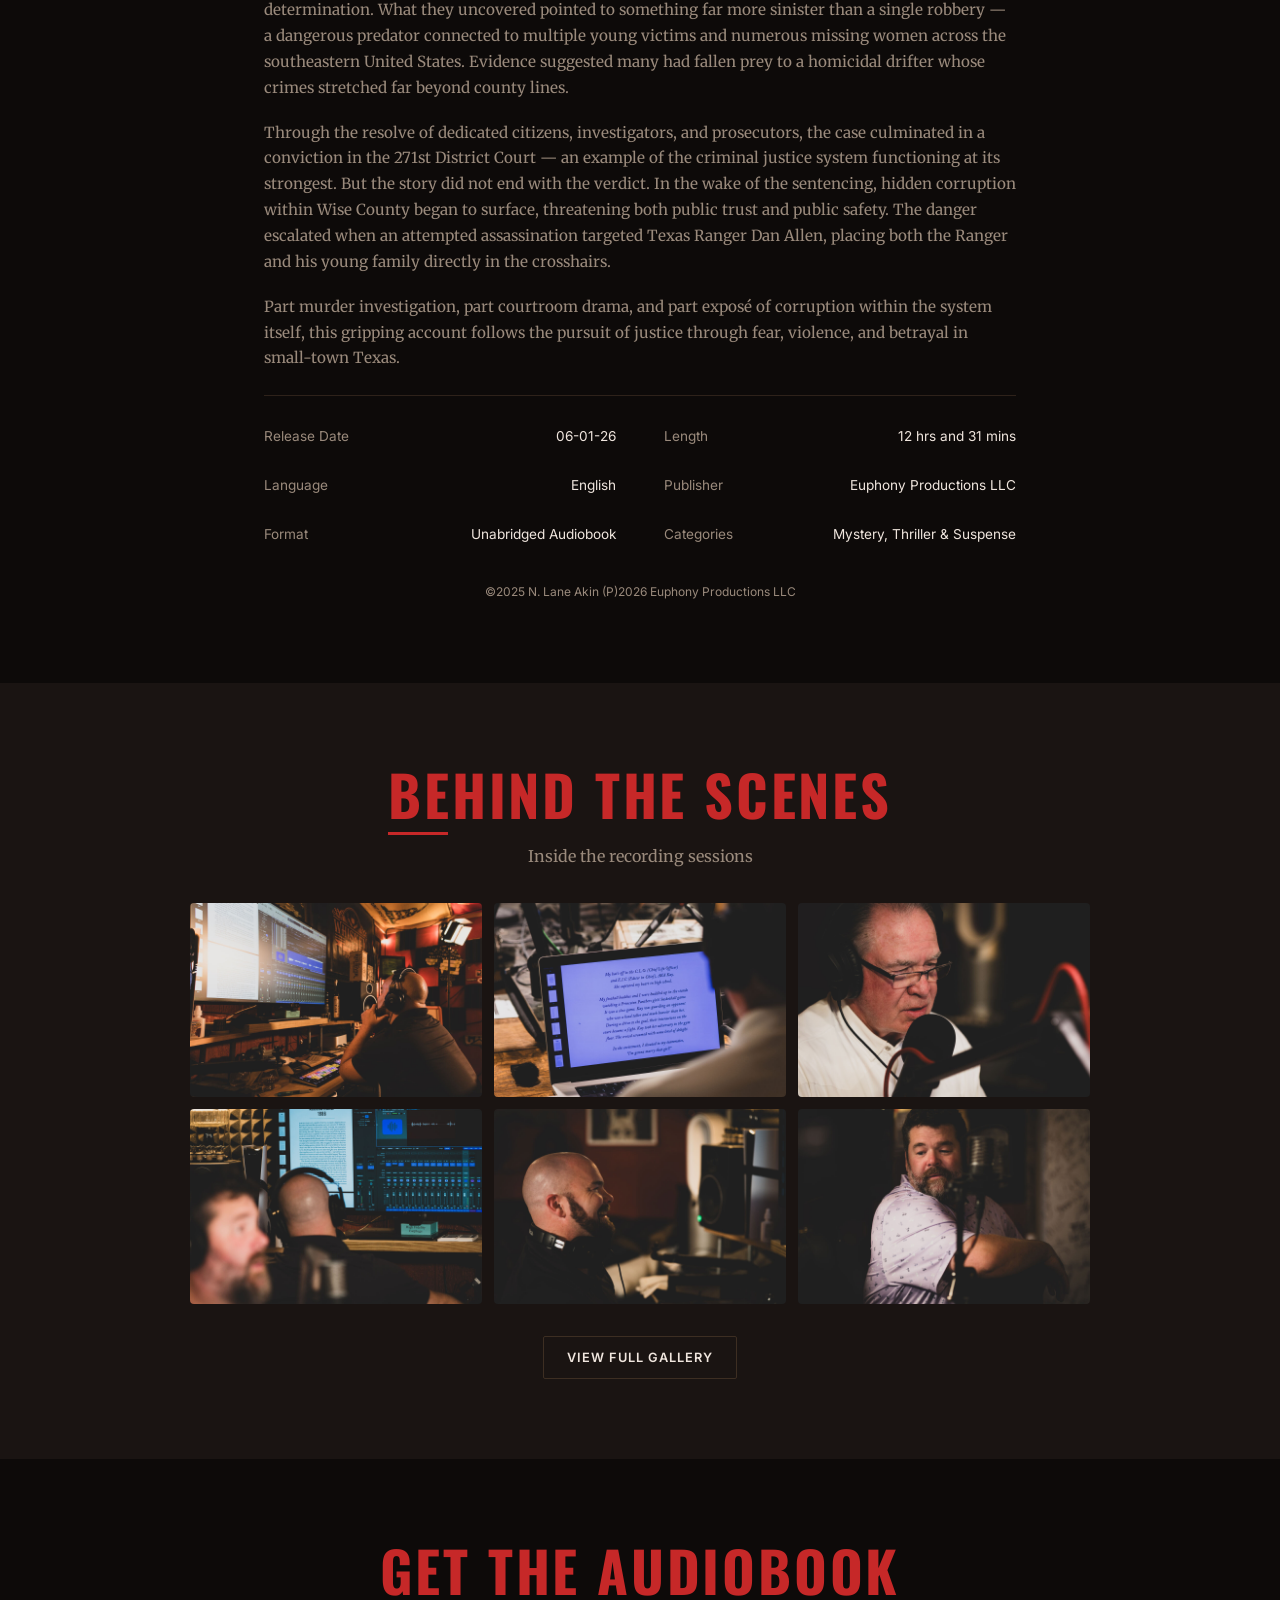
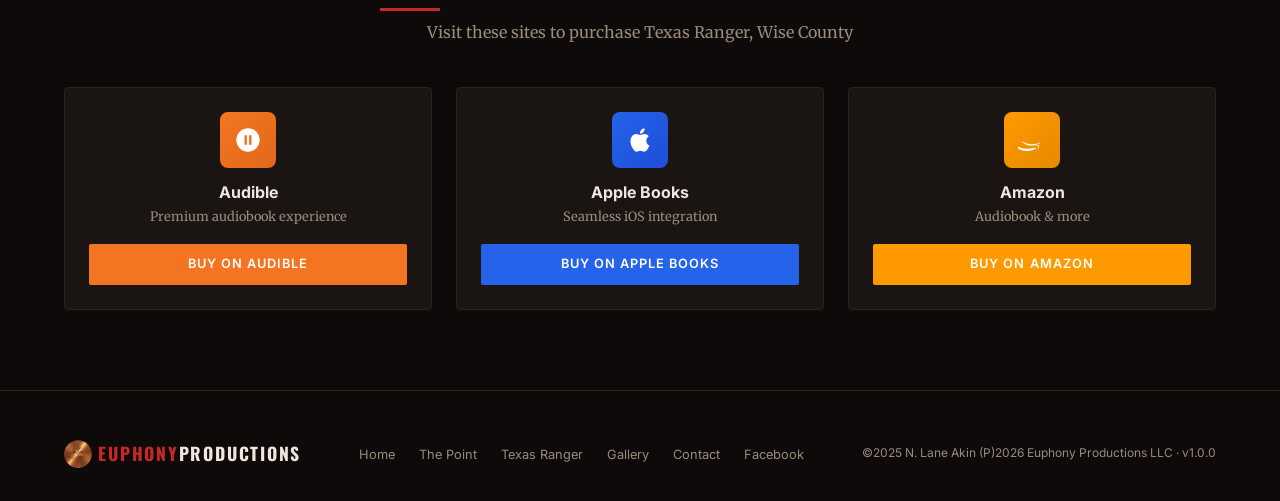
<file: texasranger/index.html>
<!DOCTYPE html>
<html lang="en">
<head>
  <meta charset="UTF-8">
  <meta name="viewport" content="width=device-width, initial-scale=1.0">
  <title>Texas Ranger, Wise County — The Relentless Pursuit of a Serial Killer | Euphony Productions</title>
  <meta name="description" content="Texas Ranger, Wise County: The Relentless Pursuit of a Serial Killer — a gripping true-crime audiobook by N. Lane Akin, narrated by Chance G. Overton. A companion to The Point. Out now.">
  <meta name="keywords" content="Texas Ranger Wise County, The Relentless Pursuit of a Serial Killer, N. Lane Akin, true crime audiobook, Chance G. Overton, Decatur Texas, Wise County, audiobook">
  <meta name="robots" content="index, follow">
  <meta name="author" content="N. Lane Akin">
  <meta name="theme-color" content="#0d0a09">
  <link rel="canonical" href="https://euphonyproductions.net/texasranger/">
  <link rel="icon" type="image/png" href="/assets/euphony_logo_circle.png">
  <meta property="og:title" content="Texas Ranger, Wise County — The Relentless Pursuit of a Serial Killer | Audiobook">
  <meta property="og:description" content="A gripping true-crime audiobook by N. Lane Akin, narrated by Chance G. Overton. A companion to The Point: Dawn of the Texas Meth War. Out now.">
  <meta property="og:type" content="book">
  <meta property="og:url" content="https://euphonyproductions.net/texasranger/">
  <meta property="og:site_name" content="Euphony Productions LLC">
  <meta property="og:image" content="https://euphonyproductions.net/assets/Texas%20Ranger,%20Wise%20County.jpg">
  <meta name="twitter:card" content="summary_large_image">
  <meta name="twitter:title" content="Texas Ranger, Wise County — The Relentless Pursuit of a Serial Killer">
  <meta name="twitter:description" content="A gripping true-crime audiobook by N. Lane Akin, narrated by Chance G. Overton. Out now on Audible, Apple Books, and Amazon.">
  <meta name="twitter:image" content="https://euphonyproductions.net/assets/Texas%20Ranger,%20Wise%20County.jpg">
  <script type="application/ld+json">
  {
    "@context": "https://schema.org",
    "@type": "Audiobook",
    "name": "Texas Ranger, Wise County: The Relentless Pursuit of a Serial Killer",
    "bookFormat": "https://schema.org/AudiobookFormat",
    "author": { "@type": "Person", "name": "N. Lane Akin" },
    "readBy": { "@type": "Person", "name": "Chance G. Overton" },
    "publisher": { "@type": "Organization", "name": "Euphony Productions LLC" },
    "datePublished": "2026-06-01",
    "inLanguage": "en",
    "abridged": false,
    "duration": "PT12H31M",
    "genre": "True Crime",
    "image": "https://euphonyproductions.net/assets/Texas%20Ranger,%20Wise%20County.jpg",
    "description": "A true-crime account that begins with the 1994 disappearance of a 17-year-old in East Texas and follows Sheriff Bill Bryan and a newly promoted Texas Ranger as they pursue a serial predator across the southeastern United States — part murder investigation, part courtroom drama, part expose of corruption.",
    "isPartOf": { "@type": "BookSeries", "name": "The Point: Dawn of the Texas Meth War" },
    "offers": [
      { "@type": "Offer", "url": "https://www.audible.com/pd/Texas-Ranger-Wise-County-Audiobook/B0H3CRGWFT", "category": "Audible", "availability": "https://schema.org/InStock", "price": "21.99", "priceCurrency": "USD" },
      { "@type": "Offer", "url": "https://books.apple.com/us/audiobook/texas-ranger-wise-county-the-relentless-pursuit/id6775537355", "category": "Apple Books", "availability": "https://schema.org/InStock", "price": "21.99", "priceCurrency": "USD" },
      { "@type": "Offer", "url": "https://www.amazon.com/Texas-Ranger-Wise-County-Relentless/dp/B0H3CM552D", "category": "Amazon", "availability": "https://schema.org/InStock", "price": "21.99", "priceCurrency": "USD" }
    ]
  }
  </script>
  <link rel="preconnect" href="https://fonts.googleapis.com">
  <link rel="preconnect" href="https://fonts.gstatic.com" crossorigin>
  <link href="https://fonts.googleapis.com/css2?family=Inter:wght@300;400;500;600;700&family=Merriweather:ital,wght@0,300;0,400;0,700;1,400&family=Oswald:wght@400;500;600;700&display=swap" rel="stylesheet">
  <link rel="stylesheet" href="../css/style.css">
  <style>
    /* Page-specific styles for Texas Ranger, Wise County */
    .tr-hero {
      position: relative;
      min-height: 100vh;
      display: flex;
      align-items: center;
      justify-content: center;
      background: linear-gradient(135deg, #0a0f1a 0%, #0d0a09 45%, #141a22 100%);
      overflow: hidden;
    }

    .tr-hero::before {
      content: '';
      position: absolute;
      inset: 0;
      background: radial-gradient(ellipse at center, rgba(120, 150, 200, 0.07) 0%, transparent 70%);
    }

    .tr-hero-content {
      position: relative;
      z-index: 1;
      text-align: center;
      padding: 6rem 2rem 4rem;
    }

    .tr-book-cover {
      width: 260px;
      max-width: 60vw;
      border-radius: 4px;
      margin: 0 auto 2.5rem;
      display: block;
      box-shadow:
        0 8px 40px rgba(0, 0, 0, 0.6),
        0 0 60px rgba(120, 150, 200, 0.15);
      border: 1px solid var(--border-color);
    }

    .tr-title {
      font-family: var(--font-display);
      font-size: clamp(2.6rem, 7vw, 5.5rem);
      line-height: 1.02;
      color: var(--text-primary);
      letter-spacing: 0.08em;
      margin-bottom: 0.6rem;
      text-shadow: 0 0 60px rgba(120, 150, 200, 0.22);
    }

    .tr-subtitle {
      font-family: var(--font-body);
      font-size: clamp(1rem, 2.6vw, 1.45rem);
      color: var(--text-muted);
      font-style: italic;
      text-transform: none;
      letter-spacing: 0.02em;
      margin-bottom: 0.6rem;
    }

    .tr-based {
      font-family: var(--font-body);
      font-size: 0.95rem;
      color: var(--text-muted);
      font-style: italic;
      margin-bottom: 1.25rem;
    }

    .tr-series {
      font-family: var(--font-sans);
      font-size: 0.8rem;
      letter-spacing: 0.04em;
      color: var(--text-muted);
      margin-bottom: 2rem;
    }

    .tr-series a { color: var(--accent-warm-light); }

    .tr-author {
      font-family: var(--font-display);
      font-size: clamp(1.2rem, 3vw, 1.8rem);
      color: var(--text-primary);
      letter-spacing: 0.2em;
      font-weight: 300;
      margin-bottom: 0.5rem;
    }

    .tr-narrator {
      font-family: var(--font-body);
      font-size: 0.95rem;
      color: var(--text-muted);
      font-style: italic;
      margin-bottom: 0.5rem;
    }

    .tr-producer {
      font-family: var(--font-sans);
      font-size: 0.8rem;
      color: var(--text-muted);
      letter-spacing: 0.12em;
      text-transform: uppercase;
      margin-top: 2rem;
    }

    .tr-scroll {
      margin-top: 3rem;
      display: inline-block;
      animation: bounce 2s infinite;
    }

    .tr-scroll-dot {
      width: 24px;
      height: 40px;
      border: 2px solid var(--text-muted);
      border-radius: 12px;
      margin: 0 auto;
      position: relative;
    }

    .tr-scroll-dot::after {
      content: '';
      width: 4px;
      height: 10px;
      background: var(--text-muted);
      border-radius: 2px;
      position: absolute;
      top: 6px;
      left: 50%;
      transform: translateX(-50%);
      animation: pulse 1.5s infinite;
    }

    @keyframes bounce {
      0%, 100% { transform: translateY(0); }
      50% { transform: translateY(8px); }
    }

    @keyframes pulse {
      0%, 100% { opacity: 1; }
      50% { opacity: 0.3; }
    }

    /* Behind the Scenes grid */
    .bts-grid {
      display: grid;
      grid-template-columns: repeat(3, 1fr);
      gap: 0.75rem;
      max-width: 900px;
      margin: 0 auto;
    }

    .bts-item {
      border-radius: 4px;
      overflow: hidden;
      aspect-ratio: 3 / 2;
    }

    .bts-item img {
      width: 100%;
      height: 100%;
      object-fit: cover;
      transition: transform 0.4s ease, filter 0.4s ease;
    }

    .bts-item:hover img {
      transform: scale(1.05);
      filter: brightness(1.1);
    }

    @media (max-width: 600px) {
      .bts-grid {
        grid-template-columns: repeat(2, 1fr);
      }
    }

    /* Purchase button colors */
    .btn-audible { background: #f47521; }
    .btn-audible:hover { background: #e0691a; color: #fff; }
    .btn-apple { background: #2563eb; }
    .btn-apple:hover { background: #1d4ed8; color: #fff; }
    .btn-amazon { background: #ff9900; }
    .btn-amazon:hover { background: #e68a00; color: #fff; }
  </style>
</head>
<body>

  <!-- Navigation -->
  <nav class="nav">
    <div class="nav-inner">
      <a href="/" class="nav-logo"><img src="../assets/euphony_logo_circle.png" alt="Euphony Productions" class="nav-logo-img"><span>Euphony</span> Productions</a>
      <button class="nav-toggle" aria-label="Toggle navigation" onclick="document.querySelector('.nav-links').classList.toggle('open')">
        <span></span><span></span><span></span>
      </button>
      <ul class="nav-links">
        <li><a href="/">Home</a></li>
        <li><a href="../thepoint/">The Point</a></li>
        <li><a href="./" class="active">Texas Ranger</a></li>
        <li><a href="#purchase">Get It</a></li>
        <li><a href="../gallery/">Gallery</a></li>
        <li><a href="../contact/">Contact</a></li>
        <li><a href="https://www.facebook.com/profile.php?id=61580489192746" target="_blank" rel="noopener" class="social-link">
          <svg viewBox="0 0 24 24"><path d="M24 12.073c0-6.627-5.373-12-12-12s-12 5.373-12 12c0 5.99 4.388 10.954 10.125 11.854v-8.385H7.078v-3.47h3.047V9.43c0-3.007 1.792-4.669 4.533-4.669 1.312 0 2.686.235 2.686.235v2.953H15.83c-1.491 0-1.956.925-1.956 1.874v2.25h3.328l-.532 3.47h-2.796v8.385C19.612 23.027 24 18.062 24 12.073z"/></svg>
        </a></li>
      </ul>
    </div>
  </nav>

  <!-- Hero / Title Section -->
  <section class="tr-hero">
    <div class="tr-hero-content">
      <img src="../assets/Texas Ranger, Wise County.jpg" alt="Texas Ranger, Wise County: The Relentless Pursuit of a Serial Killer book cover" class="tr-book-cover">
      <h1 class="tr-title">TEXAS RANGER,<br>WISE COUNTY</h1>
      <p class="tr-subtitle">The Relentless Pursuit of a Serial Killer</p>
      <p class="tr-based">Based Upon a True Story</p>
      <p class="tr-series">A companion to <a href="../thepoint/">The Point: Dawn of the Texas Meth War</a></p>
      <p class="tr-author">N. LANE AKIN</p>
      <p class="tr-narrator">Narrated By Chance G. Overton</p>
      <p class="tr-producer">A Euphony Productions LLC Audiobook</p>
      <a href="#synopsis" class="tr-scroll" aria-label="Scroll down">
        <div class="tr-scroll-dot"></div>
      </a>
    </div>
  </section>

  <!-- Synopsis -->
  <section class="section" id="synopsis">
    <div class="container" style="max-width:800px; text-align:center;">
      <h2 class="section-title" style="margin-bottom:2rem;">About This Audiobook</h2>
      <div class="synopsis" style="text-align:left;">
        <p>Set against the backdrop of East Texas in February 1994, this true-crime account begins with the disappearance of seventeen-year-old Lilli Anne, a responsible Lindale High School junior whose late-night shift at Sonic ended like any other &mdash; until she never returned home. Her mother's horrifying discovery the next morning launched an intense search involving local law enforcement and the Texas Rangers, but Lilli seemed to vanish without a trace.</p>
        <p>Months later, the same darkness surfaced hundreds of miles away in rural Wise County. As night settled over the town square in Decatur, a masked gunman stormed the Supreme Salon in a violent aggravated robbery that shook the close-knit community. Sheriff Bill Bryan, the Wise County Sheriff's Office, and a newly promoted Texas Ranger pursued the suspect with relentless determination. What they uncovered pointed to something far more sinister than a single robbery &mdash; a dangerous predator connected to multiple young victims and numerous missing women across the southeastern United States. Evidence suggested many had fallen prey to a homicidal drifter whose crimes stretched far beyond county lines.</p>
        <p>Through the resolve of dedicated citizens, investigators, and prosecutors, the case culminated in a conviction in the 271st District Court &mdash; an example of the criminal justice system functioning at its strongest. But the story did not end with the verdict. In the wake of the sentencing, hidden corruption within Wise County began to surface, threatening both public trust and public safety. The danger escalated when an attempted assassination targeted Texas Ranger Dan Allen, placing both the Ranger and his young family directly in the crosshairs.</p>
        <p>Part murder investigation, part courtroom drama, and part expos&eacute; of corruption within the system itself, this gripping account follows the pursuit of justice through fear, violence, and betrayal in small-town Texas.</p>
      </div>

      <!-- Details -->
      <div class="details-grid">
        <div class="detail-row">
          <span class="detail-label">Release Date</span>
          <span class="detail-value">06-01-26</span>
        </div>
        <div class="detail-row">
          <span class="detail-label">Length</span>
          <span class="detail-value">12 hrs and 31 mins</span>
        </div>
        <div class="detail-row">
          <span class="detail-label">Language</span>
          <span class="detail-value">English</span>
        </div>
        <div class="detail-row">
          <span class="detail-label">Publisher</span>
          <span class="detail-value">Euphony Productions LLC</span>
        </div>
        <div class="detail-row">
          <span class="detail-label">Format</span>
          <span class="detail-value">Unabridged Audiobook</span>
        </div>
        <div class="detail-row">
          <span class="detail-label">Categories</span>
          <span class="detail-value">Mystery, Thriller &amp; Suspense</span>
        </div>
      </div>

      <p style="text-align:center; margin-top:2rem; font-family:var(--font-sans); font-size:0.75rem; color:var(--text-muted);">&copy;2025 N. Lane Akin (P)2026 Euphony Productions LLC</p>
    </div>
  </section>

  <!-- Behind the Scenes Preview -->
  <section class="section" id="behind" style="background:var(--bg-card);">
    <div class="container" style="text-align:center;">
      <h2 class="section-title" style="margin-bottom:0.5rem;">Behind the Scenes</h2>
      <p style="text-align:center; color:var(--text-muted); font-family:var(--font-body); font-size:1rem; margin-bottom:2rem;">Inside the recording sessions</p>
      <div class="bts-grid">
        <div class="bts-item"><img src="../assets/gallery/recording-3.jpg" alt="Studio session" loading="lazy"></div>
        <div class="bts-item"><img src="../assets/gallery/recording-8.jpg" alt="Narrator at work" loading="lazy"></div>
        <div class="bts-item"><img src="../assets/gallery/recording-12.jpg" alt="At the microphone" loading="lazy"></div>
        <div class="bts-item"><img src="../assets/gallery/recording-17.jpg" alt="Behind the scenes" loading="lazy"></div>
        <div class="bts-item"><img src="../assets/gallery/recording-21.jpg" alt="In the studio" loading="lazy"></div>
        <div class="bts-item"><img src="../assets/gallery/recording-23.jpg" alt="Recording session" loading="lazy"></div>
      </div>
      <div style="text-align:center; margin-top:2rem;">
        <a href="../gallery/" class="btn btn-outline btn-sm">View Full Gallery</a>
      </div>
    </div>
  </section>

  <!-- Purchase Section -->
  <section class="section" id="purchase">
    <div class="container" style="text-align:center;">
      <h2 class="section-title" style="margin-bottom:0.5rem;">Get the Audiobook</h2>
      <p style="text-align:center; color:var(--text-muted); font-family:var(--font-body); font-size:1rem; margin-bottom:2.5rem;">Visit these sites to purchase Texas Ranger, Wise County</p>

      <div class="purchase-grid">
        <!-- Audible -->
        <div class="purchase-card">
          <div class="purchase-icon" style="background:linear-gradient(135deg,#f47521,#e0691a);">
            <svg width="28" height="28" viewBox="0 0 24 24" fill="#fff"><path d="M12 2C6.48 2 2 6.48 2 12s4.48 10 10 10 10-4.48 10-10S17.52 2 12 2zm-1 14H9V8h2v8zm4 0h-2V8h2v8z"/></svg>
          </div>
          <h4>Audible</h4>
          <p class="desc">Premium audiobook experience</p>
          <a href="https://www.audible.com/pd/Texas-Ranger-Wise-County-Audiobook/B0H3CRGWFT" target="_blank" rel="noopener" class="btn btn-audible btn-sm" style="color:#fff;">Buy on Audible</a>
        </div>

        <!-- Apple Books -->
        <div class="purchase-card">
          <div class="purchase-icon" style="background:linear-gradient(135deg,#2563eb,#1d4ed8);">
            <svg width="28" height="28" viewBox="0 0 24 24" fill="#fff"><path d="M18.71 19.5c-.83 1.24-1.71 2.45-3.05 2.47-1.34.03-1.77-.79-3.29-.79-1.53 0-2 .77-3.27.82-1.31.05-2.3-1.32-3.14-2.53C4.25 17 2.94 12.45 4.7 9.39c.87-1.52 2.43-2.48 4.12-2.51 1.28-.02 2.5.87 3.29.87.78 0 2.26-1.07 3.8-.91.65.03 2.47.26 3.64 1.98-.09.06-2.17 1.28-2.15 3.81.03 3.02 2.65 4.03 2.68 4.04-.03.07-.42 1.44-1.38 2.83M13 3.5c.73-.83 1.94-1.46 2.94-1.5.13 1.17-.34 2.35-1.04 3.19-.69.85-1.83 1.51-2.95 1.42-.15-1.15.41-2.35 1.05-3.11z"/></svg>
          </div>
          <h4>Apple Books</h4>
          <p class="desc">Seamless iOS integration</p>
          <a href="https://books.apple.com/us/audiobook/texas-ranger-wise-county-the-relentless-pursuit/id6775537355" target="_blank" rel="noopener" class="btn btn-apple btn-sm" style="color:#fff;">Buy on Apple Books</a>
        </div>

        <!-- Amazon -->
        <div class="purchase-card">
          <div class="purchase-icon" style="background:linear-gradient(135deg,#ff9900,#e68a00);">
            <svg width="28" height="28" viewBox="0 0 24 24" fill="#fff"><path d="M.045 18.02c.072-.116.187-.18.348-.18.058 0 .14.018.249.057 2.41 1.066 5.04 1.6 7.89 1.6 1.95 0 3.876-.276 5.78-.83.18-.06.357-.09.534-.09.16 0 .278.05.357.15.08.1.12.21.12.34 0 .18-.09.33-.27.45-2.16 1.27-4.62 1.9-7.38 1.9-3.36 0-6.39-1.05-9.09-3.15-.18-.13-.27-.27-.27-.42 0-.06.02-.12.05-.18zm15.84-1.5c-.18 0-.34.04-.48.12-.06.04-.09.09-.09.15 0 .09.06.13.18.13.06 0 .15-.01.27-.03.12-.02.24-.04.36-.06.36-.04.66-.04.9.01.24.05.39.16.45.33.06.18.05.42-.03.72-.16.6-.45 1.11-.87 1.53-.12.12-.18.21-.18.27 0 .04.02.07.06.09.04.02.08.02.12 0 .42-.18.78-.51 1.08-.99.3-.48.48-.99.54-1.53.04-.36-.01-.63-.15-.81-.18-.18-.45-.27-.81-.27z"/><path d="M18.6 14.7c-1.86 1.38-4.56 2.1-6.87 2.1-3.24 0-6.15-1.2-8.37-3.18-.18-.16-.02-.37.18-.25 2.4 1.39 5.37 2.23 8.43 2.23 2.07 0 4.35-.43 6.45-1.32.31-.13.58.21.15.42z"/></svg>
          </div>
          <h4>Amazon</h4>
          <p class="desc">Audiobook &amp; more</p>
          <a href="https://www.amazon.com/Texas-Ranger-Wise-County-Relentless/dp/B0H3CM552D" target="_blank" rel="noopener" class="btn btn-amazon btn-sm" style="color:#fff;">Buy on Amazon</a>
        </div>
      </div>
    </div>
  </section>

  <!-- Footer -->
  <footer class="footer">
    <div class="container">
      <div class="footer-inner">
        <div class="footer-logo"><img src="../assets/euphony_logo_circle.png" alt="" class="footer-logo-img"><span>Euphony</span> Productions</div>
        <ul class="footer-links">
          <li><a href="/">Home</a></li>
          <li><a href="../thepoint/">The Point</a></li>
          <li><a href="./">Texas Ranger</a></li>
          <li><a href="../gallery/">Gallery</a></li>
          <li><a href="../contact/">Contact</a></li>
          <li><a href="https://www.facebook.com/profile.php?id=61580489192746" target="_blank" rel="noopener">Facebook</a></li>
        </ul>
        <p class="footer-copy">&copy;2025 N. Lane Akin (P)2026 Euphony Productions LLC &middot; v1.0.0</p>
      </div>
    </div>
  </footer>

</body>
</html>
</file>
<file: css/style.css>
/* ========================================
   Euphony Productions — Gritty Theme
   ======================================== */

/* — Reset & Base — */
*, *::before, *::after {
  margin: 0;
  padding: 0;
  box-sizing: border-box;
}

:root {
  --bg-dark: #0d0a09;
  --bg-card: #1a1412;
  --bg-card-hover: #231b17;
  --text-primary: #f0e6de;
  --text-muted: #9a8a7c;
  --accent-red: #c62828;
  --accent-red-light: #e53935;
  --accent-red-dark: #8e0000;
  --accent-warm: #bf8034;
  --accent-warm-light: #d4a55a;
  --border-color: #2e221a;
  --border-light: #3d2e22;
  --shadow-glow: rgba(198, 40, 40, 0.15);
  --font-display: 'Oswald', sans-serif;
  --font-body: 'Merriweather', Georgia, serif;
  --font-sans: 'Inter', sans-serif;
}

html {
  scroll-behavior: smooth;
}

body {
  font-family: var(--font-body);
  background-color: var(--bg-dark);
  color: var(--text-primary);
  line-height: 1.7;
  -webkit-font-smoothing: antialiased;
}

a {
  color: var(--accent-red-light);
  text-decoration: none;
  transition: color 0.3s ease;
}

a:hover {
  color: var(--accent-warm-light);
}

img {
  max-width: 100%;
  height: auto;
  display: block;
}

/* — Noise / Grain Overlay — */
body::before {
  content: '';
  position: fixed;
  inset: 0;
  z-index: 9999;
  pointer-events: none;
  opacity: 0.04;
  background-image: url("data:image/svg+xml,%3Csvg viewBox='0 0 256 256' xmlns='http://www.w3.org/2000/svg'%3E%3Cfilter id='noise'%3E%3CfeTurbulence type='fractalNoise' baseFrequency='0.9' numOctaves='4' stitchTiles='stitch'/%3E%3C/filter%3E%3Crect width='100%25' height='100%25' filter='url(%23noise)' opacity='1'/%3E%3C/svg%3E");
  background-repeat: repeat;
  background-size: 256px 256px;
}

/* — Typography — */
h1, h2, h3, h4, h5, h6 {
  font-family: var(--font-display);
  font-weight: 700;
  text-transform: uppercase;
  letter-spacing: 0.05em;
  line-height: 1.1;
}

.section-title {
  font-size: clamp(2rem, 5vw, 3.5rem);
  color: var(--accent-red);
  margin-bottom: 1rem;
  position: relative;
  display: inline-block;
}

.section-title::after {
  content: '';
  display: block;
  width: 60px;
  height: 3px;
  background: var(--accent-red);
  margin-top: 0.5rem;
}

.section-subtitle {
  font-family: var(--font-body);
  font-size: 1.1rem;
  color: var(--text-muted);
  font-style: italic;
  text-transform: none;
  letter-spacing: 0;
  max-width: 600px;
}

/* — Layout — */
.container {
  width: 100%;
  max-width: 1200px;
  margin: 0 auto;
  padding: 0 1.5rem;
}

.section {
  padding: 5rem 0;
}

/* — Navigation — */
.nav {
  position: fixed;
  top: 0;
  left: 0;
  right: 0;
  z-index: 1000;
  background: rgba(13, 10, 9, 0.92);
  backdrop-filter: blur(12px);
  border-bottom: 1px solid var(--border-color);
  transition: background 0.3s ease;
}

.nav-inner {
  display: flex;
  align-items: center;
  justify-content: space-between;
  padding: 1rem 1.5rem;
  max-width: 1200px;
  margin: 0 auto;
}

.nav-logo {
  font-family: var(--font-display);
  font-size: 1.3rem;
  font-weight: 700;
  color: var(--text-primary);
  text-transform: uppercase;
  letter-spacing: 0.1em;
  text-decoration: none;
}

.nav-logo span {
  color: var(--accent-red);
}

.nav-logo-img {
  width: 36px;
  height: 36px;
  border-radius: 50%;
  object-fit: cover;
  display: inline-block;
  vertical-align: middle;
  margin-right: 0.5rem;
}

.nav-links {
  display: flex;
  align-items: center;
  gap: 2rem;
  list-style: none;
}

.nav-links a {
  font-family: var(--font-sans);
  font-size: 0.85rem;
  font-weight: 500;
  color: var(--text-muted);
  text-transform: uppercase;
  letter-spacing: 0.1em;
  text-decoration: none;
  transition: color 0.3s ease;
  position: relative;
}

.nav-links a:hover,
.nav-links a.active {
  color: var(--text-primary);
}

.nav-links a::after {
  content: '';
  position: absolute;
  bottom: -4px;
  left: 0;
  width: 0;
  height: 2px;
  background: var(--accent-red);
  transition: width 0.3s ease;
}

.nav-links a:hover::after,
.nav-links a.active::after {
  width: 100%;
}

/* Mobile nav toggle */
.nav-toggle {
  display: none;
  background: none;
  border: none;
  cursor: pointer;
  padding: 0.5rem;
}

.nav-toggle span {
  display: block;
  width: 24px;
  height: 2px;
  background: var(--text-primary);
  margin: 5px 0;
  transition: 0.3s;
}

/* — Hero Section — */
.hero {
  position: relative;
  min-height: 100vh;
  display: flex;
  align-items: center;
  justify-content: center;
  overflow: hidden;
}

.hero-bg {
  position: absolute;
  inset: 0;
  z-index: 0;
}

.hero-bg img {
  width: 100%;
  height: 100%;
  object-fit: cover;
  filter: brightness(0.35) contrast(1.1) saturate(0.8);
}

.hero-bg::after {
  content: '';
  position: absolute;
  inset: 0;
  background: linear-gradient(
    to bottom,
    rgba(13, 10, 9, 0.4) 0%,
    rgba(13, 10, 9, 0.2) 40%,
    rgba(13, 10, 9, 0.6) 70%,
    rgba(13, 10, 9, 1) 100%
  );
}

.hero-content {
  position: relative;
  z-index: 1;
  text-align: center;
  padding: 2rem;
}

.hero-logo {
  width: 160px;
  height: 160px;
  border-radius: 50%;
  object-fit: cover;
  margin: 0 auto 2rem;
  display: block;
  filter: drop-shadow(0 0 30px rgba(191, 128, 52, 0.3));
}

.hero-content h1 {
  font-size: clamp(3rem, 8vw, 6rem);
  color: var(--text-primary);
  margin-bottom: 0.5rem;
  text-shadow: 0 0 40px rgba(198, 40, 40, 0.3);
}

.hero-content h1 span {
  color: var(--accent-red);
}

.hero-tagline {
  font-family: var(--font-body);
  font-size: clamp(1rem, 2.5vw, 1.4rem);
  color: var(--text-muted);
  font-style: italic;
  text-transform: none;
  letter-spacing: 0.02em;
  margin-bottom: 2.5rem;
  max-width: 600px;
  margin-left: auto;
  margin-right: auto;
}

/* — Buttons — */
.btn {
  display: inline-flex;
  align-items: center;
  gap: 0.5rem;
  font-family: var(--font-sans);
  font-size: 0.9rem;
  font-weight: 600;
  text-transform: uppercase;
  letter-spacing: 0.08em;
  padding: 0.85rem 2rem;
  border: none;
  border-radius: 2px;
  cursor: pointer;
  transition: all 0.3s ease;
  text-decoration: none;
}

.btn-primary {
  background: var(--accent-red);
  color: #fff;
}

.btn-primary:hover {
  background: var(--accent-red-light);
  color: #fff;
  box-shadow: 0 0 20px var(--shadow-glow);
}

.btn-outline {
  background: transparent;
  color: var(--text-primary);
  border: 1px solid var(--border-light);
}

.btn-outline:hover {
  border-color: var(--accent-red);
  color: var(--accent-red-light);
}

.btn-sm {
  padding: 0.6rem 1.4rem;
  font-size: 0.8rem;
}

/* — Cards — */
.card {
  background: var(--bg-card);
  border: 1px solid var(--border-color);
  border-radius: 4px;
  overflow: hidden;
  transition: transform 0.3s ease, border-color 0.3s ease, box-shadow 0.3s ease;
}

.card:hover {
  transform: translateY(-4px);
  border-color: var(--border-light);
  box-shadow: 0 8px 30px rgba(0, 0, 0, 0.4);
}

.card-body {
  padding: 1.5rem;
}

.card-body h3 {
  font-size: 1.3rem;
  color: var(--text-primary);
  margin-bottom: 0.5rem;
}

.card-body p {
  color: var(--text-muted);
  font-size: 0.95rem;
}

/* — About Section — */
.about-grid {
  display: grid;
  grid-template-columns: 1fr 1fr;
  gap: 4rem;
  align-items: center;
}

.about-image {
  border-radius: 4px;
  overflow: hidden;
  border: 1px solid var(--border-color);
}

.about-image img {
  width: 100%;
  height: 100%;
  object-fit: cover;
  filter: saturate(0.85) contrast(1.05);
}

.about-text h2 {
  margin-bottom: 1.5rem;
}

.about-text p {
  color: var(--text-muted);
  margin-bottom: 1.2rem;
  font-size: 0.95rem;
}

/* — Featured Project Section — */
.featured-project {
  background: var(--bg-card);
  border: 1px solid var(--border-color);
  border-radius: 4px;
  overflow: hidden;
}

.featured-inner {
  display: grid;
  grid-template-columns: 1fr 1fr;
  min-height: 500px;
}

.featured-image {
  position: relative;
  overflow: hidden;
  background: var(--bg-dark);
  display: flex;
  align-items: center;
  justify-content: center;
}

.featured-image .book-cover {
  padding: 3rem;
  text-align: center;
}

.featured-image .book-cover h2 {
  font-size: 3rem;
  color: var(--accent-red);
  margin-bottom: 0.5rem;
}

.featured-image .book-cover p {
  color: var(--text-muted);
  font-style: italic;
}

.featured-details {
  padding: 3rem;
  display: flex;
  flex-direction: column;
  justify-content: center;
}

.featured-details .label {
  font-family: var(--font-sans);
  font-size: 0.75rem;
  text-transform: uppercase;
  letter-spacing: 0.15em;
  color: var(--accent-red);
  margin-bottom: 0.75rem;
}

.featured-details h3 {
  font-size: 2rem;
  color: var(--text-primary);
  margin-bottom: 0.5rem;
}

.featured-details .meta {
  font-family: var(--font-sans);
  font-size: 0.85rem;
  color: var(--text-muted);
  margin-bottom: 1.5rem;
}

.featured-details p {
  color: var(--text-muted);
  font-size: 0.95rem;
  margin-bottom: 1.5rem;
}

.featured-details .btn {
  align-self: flex-start;
}

/* — Stats bar — */
.stats-bar {
  display: grid;
  grid-template-columns: repeat(auto-fit, minmax(200px, 1fr));
  gap: 1px;
  background: var(--border-color);
  border: 1px solid var(--border-color);
  border-radius: 4px;
  overflow: hidden;
}

.stat-item {
  background: var(--bg-card);
  padding: 2rem;
  text-align: center;
}

.stat-number {
  font-family: var(--font-display);
  font-size: 2.5rem;
  color: var(--accent-red);
  display: block;
  line-height: 1;
  margin-bottom: 0.3rem;
}

.stat-label {
  font-family: var(--font-sans);
  font-size: 0.75rem;
  color: var(--text-muted);
  text-transform: uppercase;
  letter-spacing: 0.12em;
}

/* — Purchase cards grid — */
.purchase-grid {
  display: grid;
  grid-template-columns: repeat(auto-fit, minmax(220px, 1fr));
  gap: 1.5rem;
}

.purchase-card {
  background: var(--bg-card);
  border: 1px solid var(--border-color);
  border-radius: 4px;
  padding: 1.5rem;
  text-align: center;
  transition: all 0.3s ease;
}

.purchase-card:hover {
  border-color: var(--accent-red);
  transform: translateY(-3px);
  box-shadow: 0 4px 20px rgba(198, 40, 40, 0.1);
}

.purchase-icon {
  width: 3.5rem;
  height: 3.5rem;
  border-radius: 8px;
  display: flex;
  align-items: center;
  justify-content: center;
  margin: 0 auto 1rem;
  font-size: 1.5rem;
}

.purchase-card h4 {
  font-family: var(--font-sans);
  font-size: 1rem;
  color: var(--text-primary);
  margin-bottom: 0.3rem;
  text-transform: none;
  letter-spacing: 0;
}

.purchase-card .desc {
  font-size: 0.8rem;
  color: var(--text-muted);
  margin-bottom: 1rem;
}

.purchase-card .btn {
  width: 100%;
  justify-content: center;
  font-size: 0.8rem;
  padding: 0.6rem 1rem;
}

/* — Audio Player — */
.audio-player {
  background: var(--bg-card);
  border: 1px solid var(--border-color);
  border-radius: 4px;
  padding: 1.5rem 2rem;
  display: flex;
  align-items: center;
  gap: 1.5rem;
}

.play-btn {
  width: 48px;
  height: 48px;
  border-radius: 50%;
  background: var(--accent-red);
  border: none;
  cursor: pointer;
  display: flex;
  align-items: center;
  justify-content: center;
  transition: background 0.3s ease;
  flex-shrink: 0;
}

.play-btn:hover {
  background: var(--accent-red-light);
}

.play-btn svg {
  width: 20px;
  height: 20px;
  fill: #fff;
}

.player-track {
  flex: 1;
}

.progress-bar {
  width: 100%;
  height: 6px;
  background: var(--border-color);
  border-radius: 3px;
  overflow: hidden;
  margin-bottom: 0.4rem;
  cursor: pointer;
}

.progress-fill {
  height: 100%;
  background: var(--accent-red);
  border-radius: 3px;
  transition: width 0.3s linear;
  width: 0%;
}

.player-time {
  display: flex;
  justify-content: space-between;
  font-family: var(--font-sans);
  font-size: 0.75rem;
  color: var(--text-muted);
}

/* — Audiobook Details Table — */
.details-grid {
  display: grid;
  grid-template-columns: 1fr 1fr;
  gap: 1rem 3rem;
  border-top: 1px solid var(--border-color);
  padding-top: 1.5rem;
  margin-top: 1.5rem;
}

.detail-row {
  display: flex;
  justify-content: space-between;
  font-family: var(--font-sans);
  font-size: 0.85rem;
  padding: 0.3rem 0;
}

.detail-label {
  color: var(--text-muted);
}

.detail-value {
  color: var(--text-primary);
}

/* — Synopsis Section — */
.synopsis p {
  color: var(--text-muted);
  font-size: 0.95rem;
  margin-bottom: 1.2rem;
}

.synopsis p:first-of-type::first-letter {
  font-family: var(--font-display);
  font-size: 3rem;
  float: left;
  line-height: 1;
  margin-right: 0.5rem;
  color: var(--accent-red);
}

/* — Footer — */
.footer {
  border-top: 1px solid var(--border-color);
  padding: 3rem 0 2rem;
  background: var(--bg-dark);
}

.footer-inner {
  display: flex;
  justify-content: space-between;
  align-items: center;
  flex-wrap: wrap;
  gap: 1rem;
}

.footer-logo {
  font-family: var(--font-display);
  font-size: 1.1rem;
  font-weight: 700;
  color: var(--text-primary);
  text-transform: uppercase;
  letter-spacing: 0.1em;
}

.footer-logo span {
  color: var(--accent-red);
}

.footer-logo-img {
  width: 28px;
  height: 28px;
  border-radius: 50%;
  object-fit: cover;
  display: inline-block;
  vertical-align: middle;
  margin-right: 0.4rem;
}

.footer-logo {
  display: flex;
  align-items: center;
}

.footer-copy {
  font-family: var(--font-sans);
  font-size: 0.75rem;
  color: var(--text-muted);
}

.footer-links {
  display: flex;
  gap: 1.5rem;
  list-style: none;
}

.footer-links a {
  font-family: var(--font-sans);
  font-size: 0.8rem;
  color: var(--text-muted);
  transition: color 0.3s;
}

.footer-links a:hover {
  color: var(--accent-red-light);
}

/* Social icon links */
.social-link {
  display: inline-flex;
  align-items: center;
  gap: 0.5rem;
  color: var(--text-muted);
  transition: color 0.3s;
}

.social-link:hover {
  color: var(--accent-red-light);
}

.social-link svg {
  width: 20px;
  height: 20px;
  fill: currentColor;
}

/* — Divider line — */
.divider {
  width: 100%;
  height: 1px;
  background: var(--border-color);
  margin: 3rem 0;
}

/* — Responsive — */
@media (max-width: 768px) {
  .nav-links {
    display: none;
    position: absolute;
    top: 100%;
    left: 0;
    right: 0;
    background: rgba(13, 10, 9, 0.98);
    flex-direction: column;
    padding: 1.5rem;
    gap: 1.2rem;
    border-bottom: 1px solid var(--border-color);
  }

  .nav-links.open {
    display: flex;
  }

  .nav-toggle {
    display: block;
  }

  .about-grid {
    grid-template-columns: 1fr;
    gap: 2rem;
  }

  .featured-inner {
    grid-template-columns: 1fr;
  }

  .featured-image .book-cover {
    padding: 2rem;
  }

  .featured-details {
    padding: 2rem;
  }

  .details-grid {
    grid-template-columns: 1fr;
  }

  .stats-bar {
    grid-template-columns: 1fr 1fr;
  }

  .footer-inner {
    flex-direction: column;
    text-align: center;
  }

  .audio-player {
    flex-direction: column;
    text-align: center;
  }
}

@media (max-width: 480px) {
  .section {
    padding: 3rem 0;
  }

  .stats-bar {
    grid-template-columns: 1fr;
  }

  .purchase-grid {
    grid-template-columns: 1fr;
  }
}
</file>
